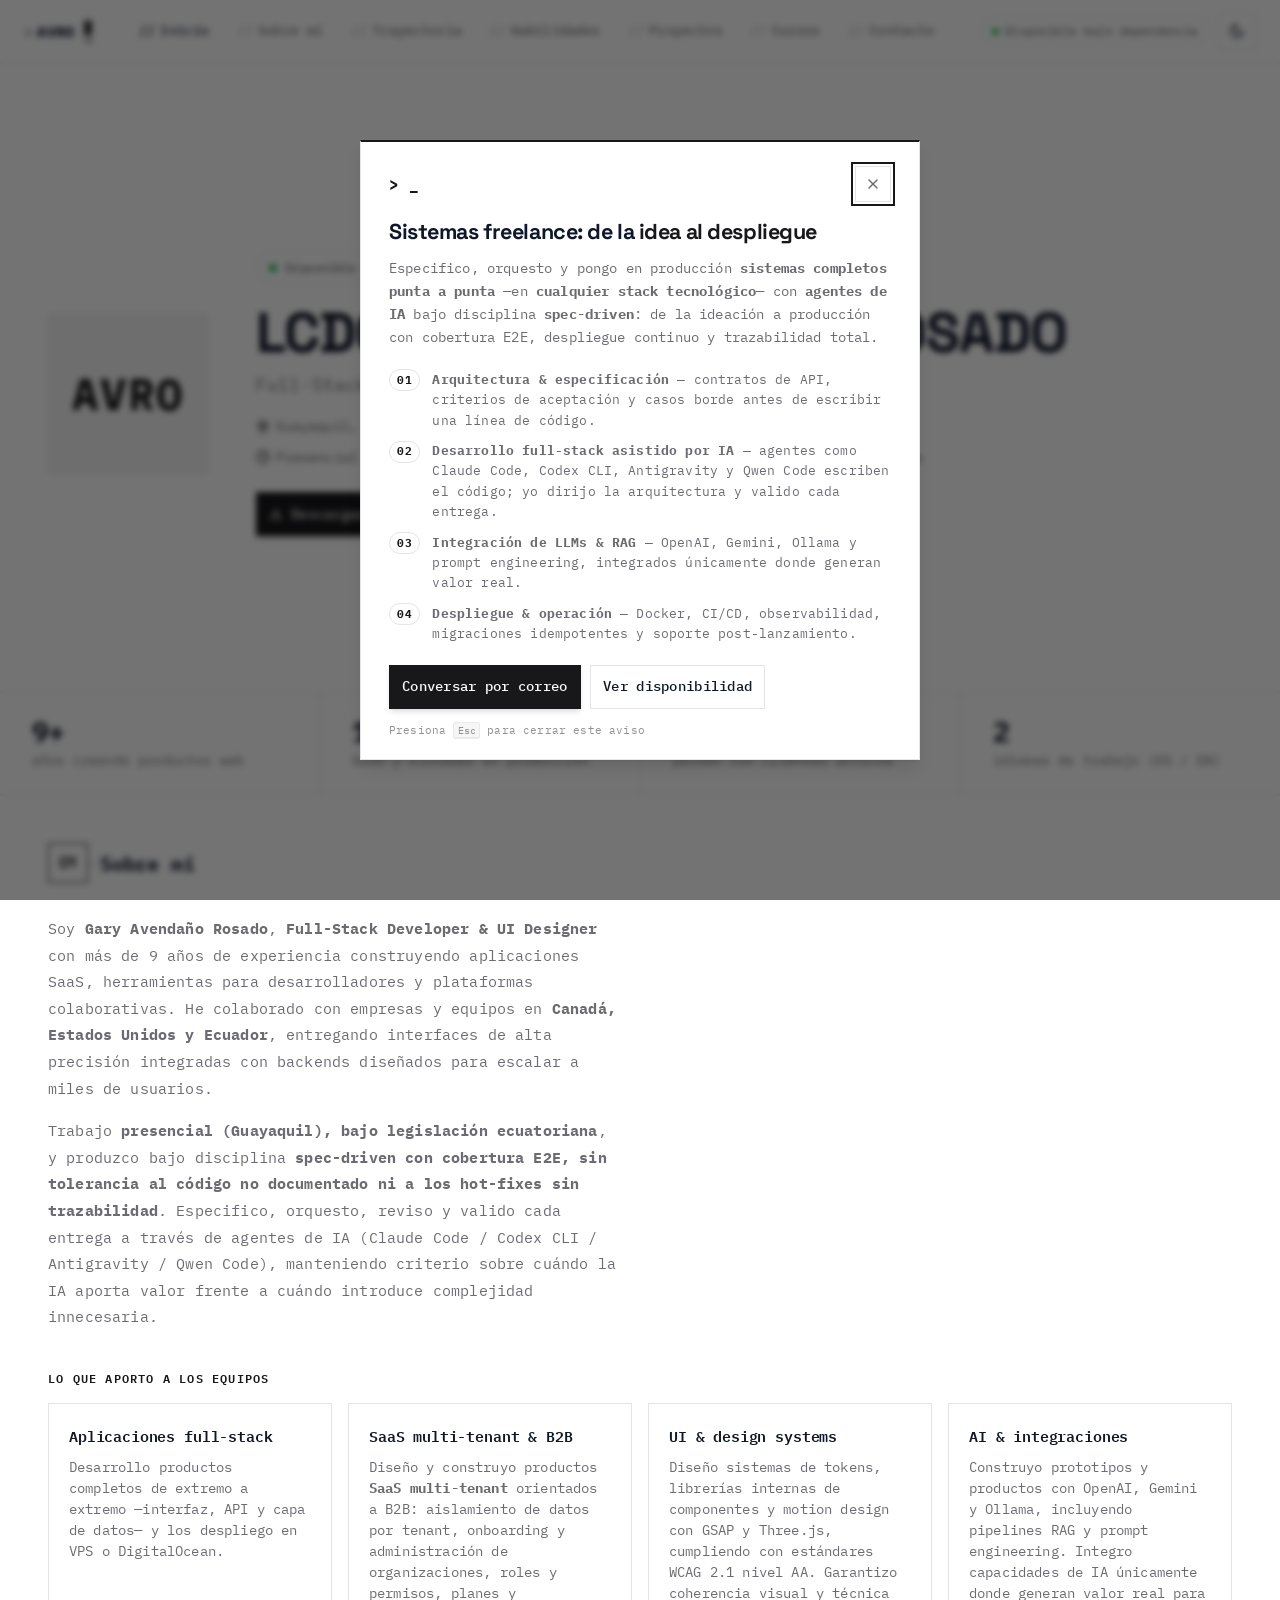
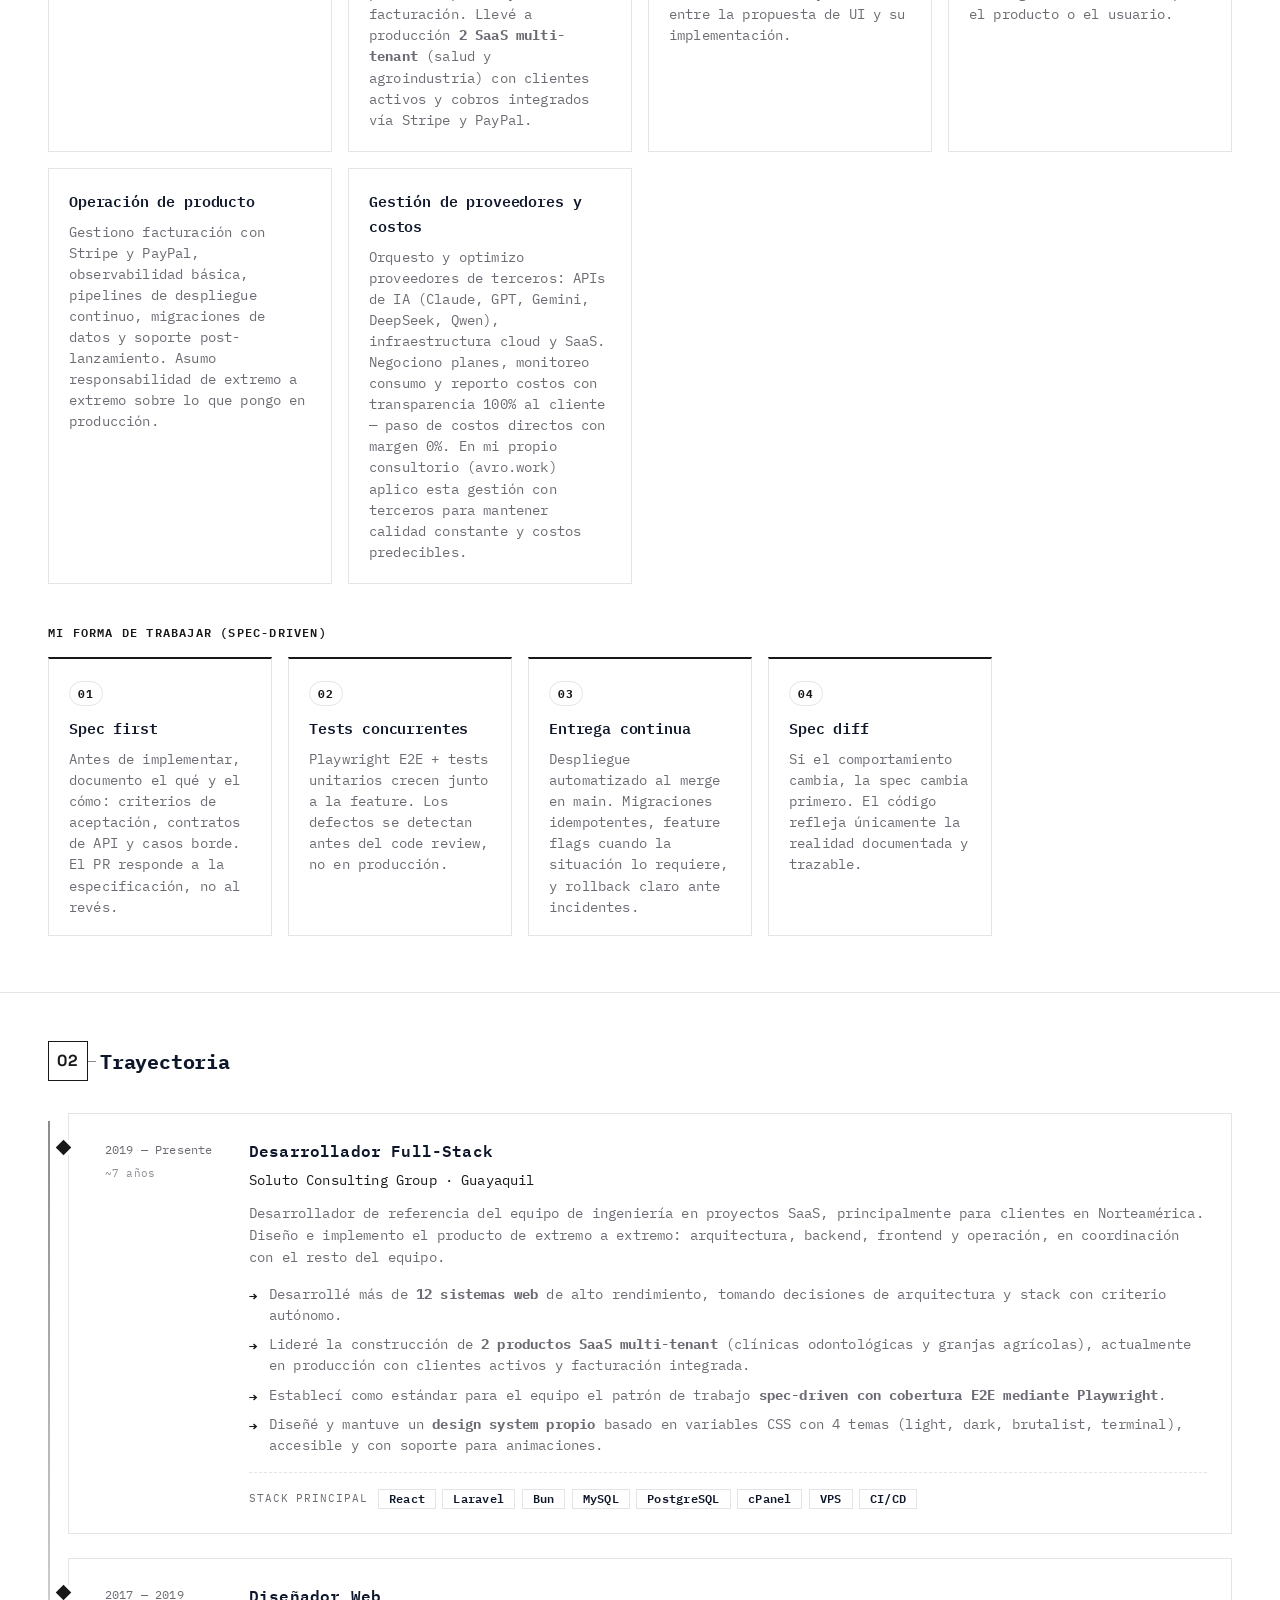
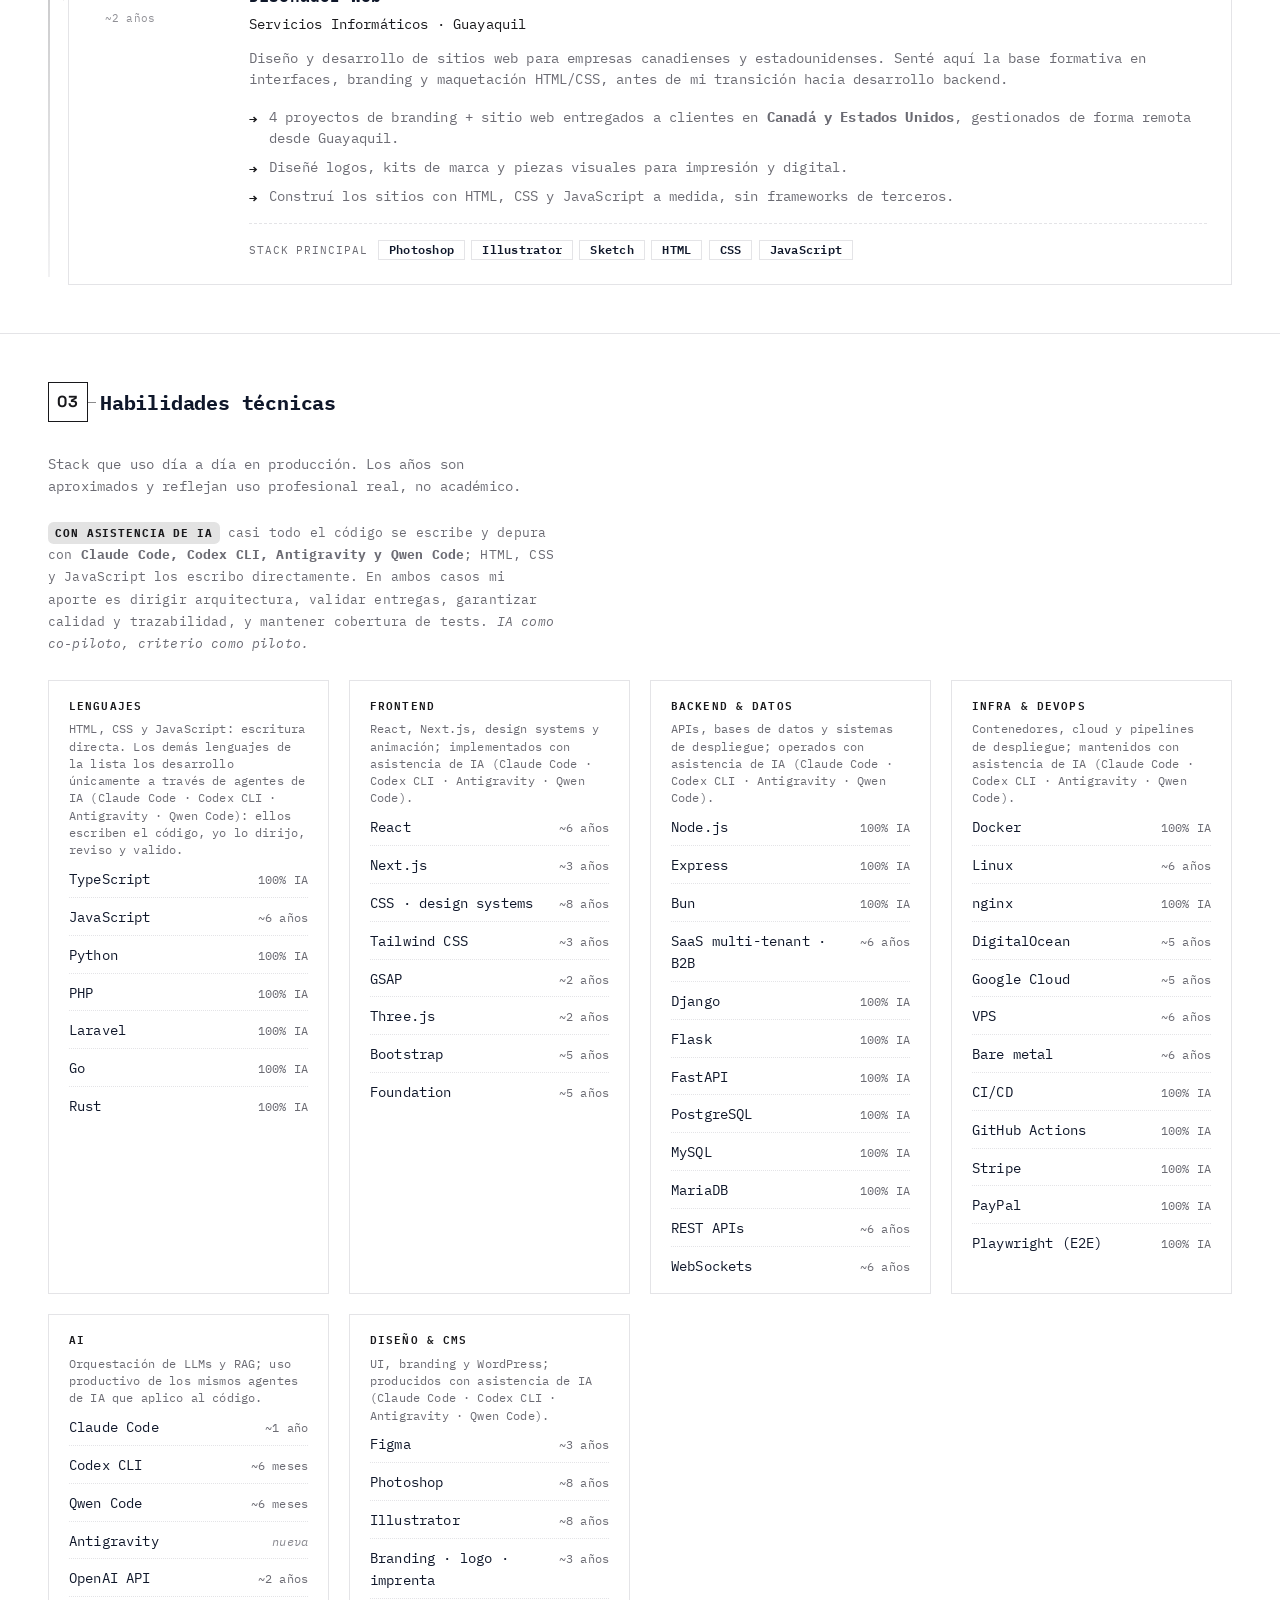
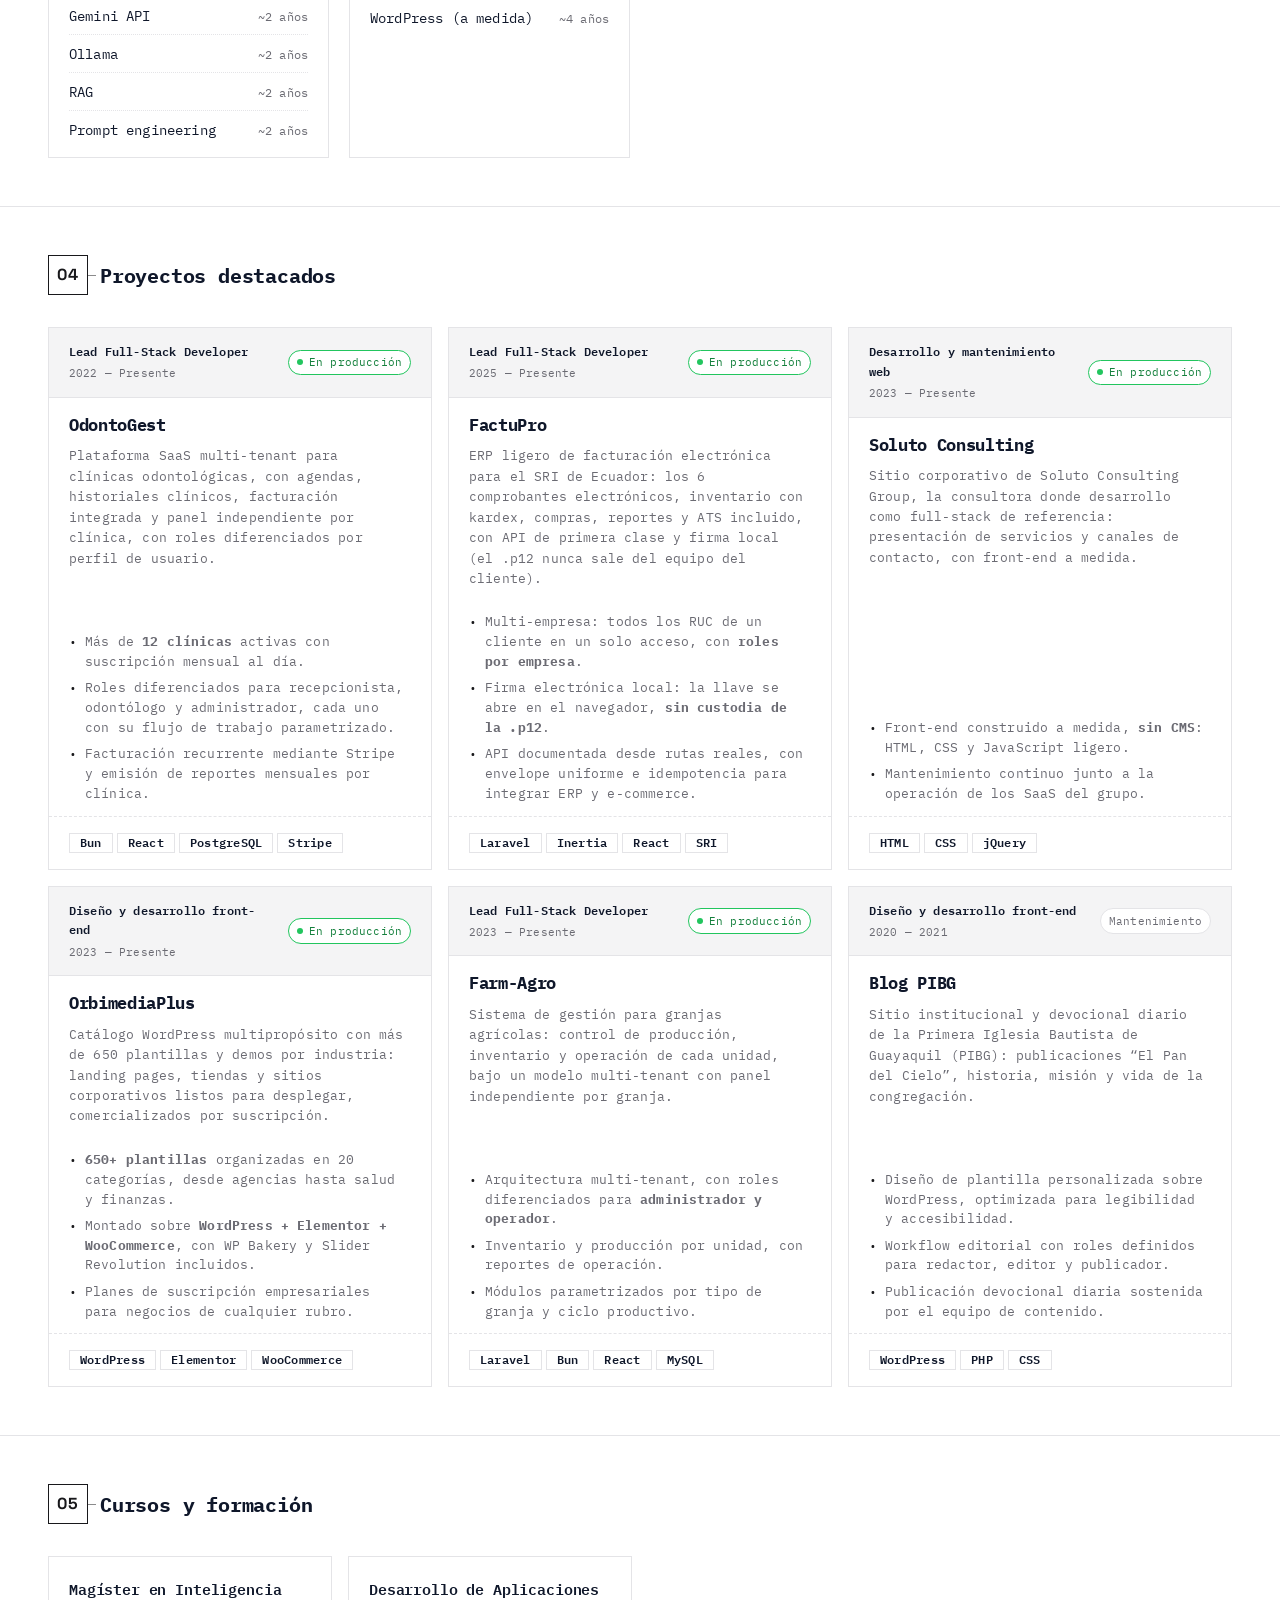
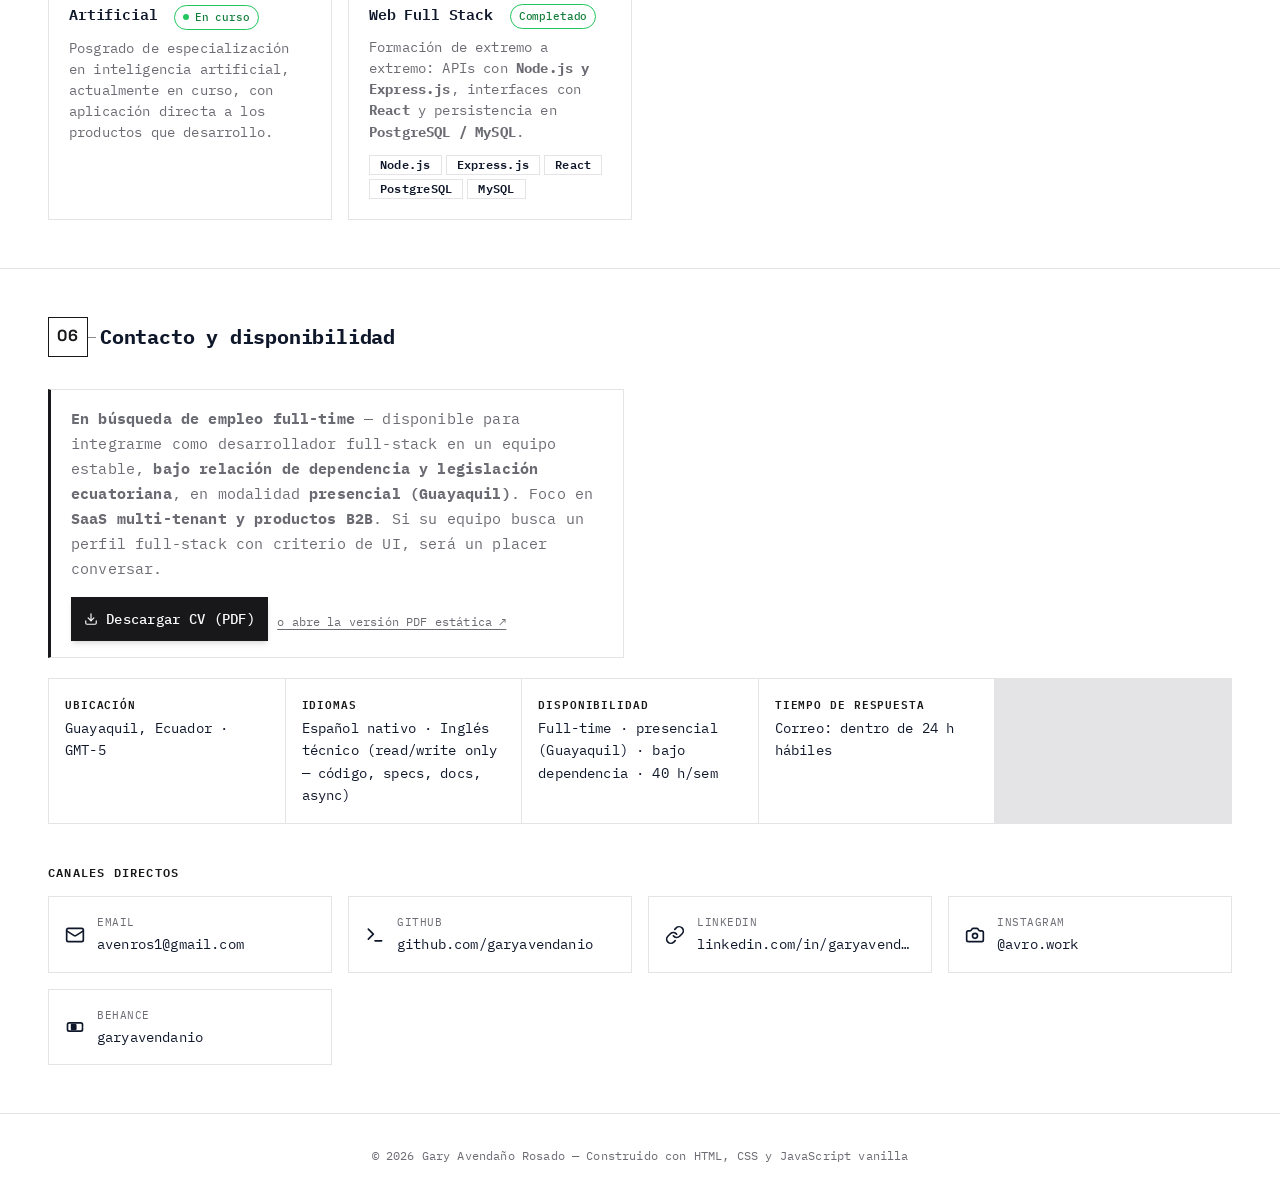
<file: index.html>
<!DOCTYPE html>
<html lang="es">
<head>
    <meta charset="UTF-8">
    <meta name="viewport" content="width=device-width, initial-scale=1.0">
    <meta name="color-scheme" content="light dark">
    <meta name="theme-color" content="#ffffff" media="(prefers-color-scheme: light)">
    <meta name="theme-color" content="#09090b" media="(prefers-color-scheme: dark)">

    <!-- Primary SEO -->
    <meta name="description" content="Gary Avendaño Rosado — Full-Stack Developer &amp; UI Designer en Ecuador. 9+ años creando SaaS (OdontoGest, FactuPro, Farm-Agro). Especialista en SaaS multi-tenant y B2B. Disponible bajo dependencia, legislación ecuatoriana.">
    <meta name="keywords" content="Gary Avendaño Rosado, desarrollador full-stack presencial, full-stack developer Guayaquil, UI designer, diseñador UI, Guayaquil, Ecuador, React, TypeScript, Node.js, Python, Docker, PostgreSQL, SaaS, portafolio, empleo presencial, trabajo bajo dependencia, legislación laboral ecuatoriana, relación de dependencia, desarrollo asistido por IA, AI-assisted development">
    <meta name="author" content="Gary Avendaño Rosado">
    <meta name="robots" content="index, follow">
    <link rel="canonical" href="https://avrowork.github.io">
    <link rel="icon" href="favicon.svg" type="image/svg+xml">

    <title>Gary Avendaño Rosado | Full-Stack Developer &amp; UI Designer</title>

    <!-- Open Graph / Facebook / LinkedIn -->
    <meta property="og:type" content="website">
    <meta property="og:url" content="https://avrowork.github.io">
    <meta property="og:title" content="Gary Avendaño Rosado | Full-Stack Developer &amp; UI Designer">
    <meta property="og:description" content="Gary Avendaño Rosado — Full-Stack Developer &amp; UI Designer en Ecuador. 9+ años creando SaaS (OdontoGest, FactuPro, Farm-Agro). Especialista en SaaS multi-tenant y B2B. Disponible bajo dependencia, legislación ecuatoriana.">
    <meta property="og:image" content="https://avrowork.github.io/og-image.png">
    <meta property="og:image:width" content="1200">
    <meta property="og:image:height" content="630">
    <meta property="og:image:alt" content="Terminal: GARY AVENDAÑO ROSADO — Full-Stack Developer. SaaS multi-tenant · B2B · AI-assisted (Claude Code). Presencial Guayaquil · bajo dependencia · ley ecuatoriana.">
    <meta property="og:site_name" content="Gary Avendaño Rosado">
    <meta property="og:locale" content="es_EC">

    <!-- Twitter Card -->
    <meta name="twitter:card" content="summary_large_image">
    <meta name="twitter:url" content="https://avrowork.github.io">
    <meta name="twitter:title" content="Gary Avendaño Rosado | Full-Stack Developer &amp; UI Designer">
    <meta name="twitter:description" content="Gary Avendaño Rosado — Full-Stack Developer &amp; UI Designer en Ecuador. 9+ años creando SaaS (OdontoGest, FactuPro, Farm-Agro). Especialista en SaaS multi-tenant y B2B. Disponible bajo dependencia, legislación ecuatoriana.">
    <meta name="twitter:image" content="https://avrowork.github.io/og-image.png">
    <meta name="twitter:image:alt" content="Terminal: GARY AVENDAÑO ROSADO — Full-Stack Developer. SaaS multi-tenant · B2B · AI-assisted (Claude Code). Presencial Guayaquil · bajo dependencia · ley ecuatoriana.">

    <!-- JSON-LD Structured Data -->
    <script type="application/ld+json">
    {
      "@context": "https://schema.org",
      "@graph": [
        {
          "@type": "Person",
          "name": "Gary Avendaño Rosado",
          "alternateName": "avroec, avrodev",
          "honorificPrefix": "Lcdo.",
          "givenName": "Gary",
          "familyName": "Avendaño Rosado",
          "url": "https://avrowork.github.io",
          "jobTitle": "Full-Stack Developer & UI Designer",
          "image": "https://avrowork.github.io/og-image.png",
          "email": "avenros1@gmail.com",
          "address": {
            "@type": "PostalAddress",
            "addressLocality": "Guayaquil",
            "addressCountry": "EC"
          },
          "sameAs": [
            "https://github.com/garyavendanio",
            "https://linkedin.com/in/garyavendano",
            "https://www.behance.net/garyavendanio",
            "https://www.instagram.com/avro.work",
            "https://avro.work"
          ],
          "knowsAbout": [
            "Desarrollo Full-Stack",
            "Diseño UI",
            "TypeScript",
            "React",
            "Python",
            "Node.js",
            "PostgreSQL",
            "Laravel",
            "SaaS Architecture",
            "Multi-Tenant Architecture",
            "B2B SaaS",
            "WordPress",
            "CI/CD",
            "Figma",
            "REST APIs",
            "OpenAI API",
            "Google Gemini",
            "LLM Integration",
            "Retrieval-Augmented Generation",
            "Prompt Engineering",
            "Claude Code",
            "Codex CLI",
            "Antigravity",
            "Qwen Code",
            "Spec-Driven Development",
            "AI-Assisted Development",
            "Test-Driven Development"
          ]
        },
        {
          "@type": "WebSite",
          "name": "Gary Avendaño Rosado — Portafolio",
          "url": "https://avrowork.github.io",
          "description": "Portafolio de Gary Avendaño Rosado — Full-Stack Developer & UI Designer en Ecuador. Creador de OdontoGest, FactuPro y Farm-Agro. SaaS multi-tenant y B2B con desarrollo asistido por IA. Disponible bajo dependencia, legislación ecuatoriana.",
          "inLanguage": "es"
        }
      ]
    }
    </script>
    <link rel="preconnect" href="https://fonts.googleapis.com">
    <link rel="preconnect" href="https://fonts.gstatic.com" crossorigin>
    <link href="https://fonts.googleapis.com/css2?family=IBM+Plex+Mono:wght@400;500;600;700&family=Space+Grotesk:wght@500;700&display=swap" rel="stylesheet">
    <link rel="preload" href="cv.css" as="style" onload="this.rel='stylesheet'">
    <noscript><link rel="stylesheet" href="cv.css"></noscript>
    <script src="cv.js" defer></script>
</head>
<body>

<!-- ===== PRINT COVER — solo visible al imprimir / guardar PDF ===== -->
<div class="cv-print-cover" aria-hidden="true">
    <p class="cv-print-cover-prompt">&gt; _</p>
    <p class="cv-print-cover-name">Lcdo. Gary Avendaño Rosado</p>
    <p class="cv-print-cover-role">Full-Stack Developer &amp; UI Designer</p>
    <p class="cv-print-cover-sub">SaaS multi-tenant &amp; B2B · Desarrollo asistido por IA (Claude Code · Codex CLI · Antigravity · Qwen Code)</p>
    <p class="cv-print-cover-sub">Presencial (Guayaquil) · Bajo relación de dependencia · Legislación ecuatoriana</p>
    <ul class="cv-print-cover-contact">
        <li>avenros1@gmail.com</li>
        <li>github.com/garyavendanio</li>
        <li>linkedin.com/in/garyavendano</li>
        <li>avrowork.github.io</li>
    </ul>
</div>
<svg class="svg-defs" width="0" height="0" aria-hidden="true"><symbol id="i-arrow-r" viewBox="0 0 24 24"><line x1="5" y1="12" x2="19" y2="12" fill="none" stroke="currentColor" stroke-width="2" stroke-linecap="round" stroke-linejoin="round"/><polyline points="12 5 19 12 12 19" fill="none" stroke="currentColor" stroke-width="2" stroke-linecap="round" stroke-linejoin="round"/></symbol></svg>

<!-- ===== CYBERPUNK ACCENTS: subtle dot grid (dark/terminal only) ===== -->
<div id="dot-grid" aria-hidden="true"></div>

<!-- ===== TOPBAR NAV ===== -->
<header class="cv-topbar">
    <a href="#hero" class="cv-topbar-brand" aria-label="Gary Avendaño Rosado · Inicio">
        <span class="cv-topbar-prompt" aria-hidden="true">&gt;</span><span class="cv-topbar-name">AVRO</span><span class="cv-topbar-cursor" aria-hidden="true">_</span>
    </a>

    <nav class="cv-topbar-nav" aria-label="Navegación principal">
        <a href="#hero" class="cv-topbar-link"><span class="cv-topbar-slash" aria-hidden="true">//</span> Inicio</a>
        <a href="#about" class="cv-topbar-link"><span class="cv-topbar-slash" aria-hidden="true">//</span> Sobre mí</a>
        <a href="#work" class="cv-topbar-link"><span class="cv-topbar-slash" aria-hidden="true">//</span> Trayectoria</a>
        <a href="#skills" class="cv-topbar-link"><span class="cv-topbar-slash" aria-hidden="true">//</span> Habilidades</a>
        <a href="#projects" class="cv-topbar-link"><span class="cv-topbar-slash" aria-hidden="true">//</span> Proyectos</a>
        <a href="#courses" class="cv-topbar-link"><span class="cv-topbar-slash" aria-hidden="true">//</span> Cursos</a>
        <a href="#contact" class="cv-topbar-link"><span class="cv-topbar-slash" aria-hidden="true">//</span> Contacto</a>
    </nav>

    <div class="cv-topbar-actions">
        <span class="cv-topbar-status" title="Disponible para trabajar bajo dependencia · legislación ecuatoriana">
            <span class="cv-topbar-status-dot" aria-hidden="true"></span>
            Disponible bajo dependencia
        </span>
        <button class="cv-topbar-theme" id="themeToggle" type="button" aria-label="Cambiar tema"><svg xmlns="http://www.w3.org/2000/svg" width="16" height="16" viewBox="0 0 24 24" fill="none" stroke="currentColor" stroke-width="2" stroke-linecap="round" stroke-linejoin="round" aria-hidden="true"><path d="M21 12.79A9 9 0 1 1 11.21 3 7 7 0 0 0 21 12.79z"/></svg></button>
        <button class="cv-topbar-menu" id="cvMenuToggle" type="button" aria-label="Abrir menú" aria-expanded="false" aria-controls="cvDrawer">
            <svg xmlns="http://www.w3.org/2000/svg" width="18" height="18" viewBox="0 0 24 24" fill="none" stroke="currentColor" stroke-width="2" stroke-linecap="round" stroke-linejoin="round" aria-hidden="true"><line x1="4" y1="6" x2="20" y2="6"/><line x1="4" y1="12" x2="20" y2="12"/><line x1="4" y1="18" x2="20" y2="18"/></svg>
        </button>
    </div>

    <div class="cv-topbar-progress" aria-hidden="true"><span id="cv-progress-fill"></span></div>
</header>

<!-- ===== DRAWER (móvil) ===== -->
<div class="cv-drawer" id="cvDrawer" data-open="false" role="dialog" aria-label="Navegación móvil">
    <div class="cv-drawer-head">
        <span class="cv-drawer-prompt" aria-hidden="true">&gt;</span>
        <span class="cv-drawer-brand">AVRO</span>
        <span class="cv-drawer-cursor" aria-hidden="true">_</span>
        <span class="cv-drawer-status" title="Disponible para trabajar bajo dependencia · legislación ecuatoriana">
            <span class="cv-topbar-status-dot" aria-hidden="true"></span>
            Disponible bajo dependencia
        </span>
    </div>
    <nav class="cv-drawer-nav" aria-label="Secciones del CV">
        <a href="#hero" class="cv-drawer-link" data-num="01"><span class="cv-drawer-num">01</span><span class="cv-drawer-text">Inicio</span><span class="cv-drawer-arrow" aria-hidden="true"><svg width="14" height="14" aria-hidden="true"><use href="#i-arrow-r"/></svg></span></a>
        <a href="#about" class="cv-drawer-link" data-num="02"><span class="cv-drawer-num">02</span><span class="cv-drawer-text">Sobre mí</span><span class="cv-drawer-arrow" aria-hidden="true"><svg width="14" height="14" aria-hidden="true"><use href="#i-arrow-r"/></svg></span></a>
        <a href="#work" class="cv-drawer-link" data-num="03"><span class="cv-drawer-num">03</span><span class="cv-drawer-text">Trayectoria</span><span class="cv-drawer-arrow" aria-hidden="true"><svg width="14" height="14" aria-hidden="true"><use href="#i-arrow-r"/></svg></span></a>
        <a href="#skills" class="cv-drawer-link" data-num="04"><span class="cv-drawer-num">04</span><span class="cv-drawer-text">Habilidades</span><span class="cv-drawer-arrow" aria-hidden="true"><svg width="14" height="14" aria-hidden="true"><use href="#i-arrow-r"/></svg></span></a>
        <a href="#projects" class="cv-drawer-link" data-num="05"><span class="cv-drawer-num">05</span><span class="cv-drawer-text">Proyectos</span><span class="cv-drawer-arrow" aria-hidden="true"><svg width="14" height="14" aria-hidden="true"><use href="#i-arrow-r"/></svg></span></a>
        <a href="#courses" class="cv-drawer-link" data-num="06"><span class="cv-drawer-num">06</span><span class="cv-drawer-text">Cursos</span><span class="cv-drawer-arrow" aria-hidden="true"><svg width="14" height="14" aria-hidden="true"><use href="#i-arrow-r"/></svg></span></a>
        <a href="#contact" class="cv-drawer-link" data-num="07"><span class="cv-drawer-num">07</span><span class="cv-drawer-text">Contacto</span><span class="cv-drawer-arrow" aria-hidden="true"><svg width="14" height="14" aria-hidden="true"><use href="#i-arrow-r"/></svg></span></a>
    </nav>
    <div class="cv-drawer-foot">
        <button class="btn btn-primary cv-btn-cv cv-btn-drawer" id="downloadCV3" type="button"><svg xmlns="http://www.w3.org/2000/svg" width="14" height="14" viewBox="0 0 24 24" fill="none" stroke="currentColor" stroke-width="2" stroke-linecap="round" stroke-linejoin="round" aria-hidden="true"><path d="M21 15v4a2 2 0 0 1-2 2H5a2 2 0 0 1-2-2v-4"/><polyline points="7 10 12 15 17 10"/><line x1="12" y1="15" x2="12" y2="3"/></svg><span>Descargar CV (PDF)</span></button>
        <span class="cv-drawer-hint">tap fuera para cerrar · Esc</span>
    </div>
</div>
<!-- Backdrop for drawer focus + click-outside close -->
<div class="cv-drawer-backdrop" id="cvDrawerBackdrop" aria-hidden="true"></div>

<!-- ===== MODAL DE ENTRADA — Servicios freelance ===== -->
<div class="cv-modal-backdrop" id="cvIntroBackdrop" aria-hidden="true"></div>
<div class="cv-modal" id="cvIntroModal" role="dialog" aria-modal="true" aria-labelledby="cvIntroTitle" data-open="false">
    <div class="cv-modal-inner">
        <div class="cv-modal-head">
            <span class="cv-modal-prompt" aria-hidden="true">&gt; _</span>
            <button class="cv-modal-close" id="cvIntroClose" type="button" aria-label="Cerrar anuncio">
                <svg xmlns="http://www.w3.org/2000/svg" width="16" height="16" viewBox="0 0 24 24" fill="none" stroke="currentColor" stroke-width="2" stroke-linecap="round" stroke-linejoin="round" aria-hidden="true"><line x1="18" y1="6" x2="6" y2="18"/><line x1="6" y1="6" x2="18" y2="18"/></svg>
            </button>
        </div>
        <h2 class="cv-modal-title" id="cvIntroTitle">Sistemas freelance: de la <span class="cv-modal-title-accent">idea al despliegue</span></h2>
        <p class="cv-modal-lead">
            Especifico, orquesto y pongo en producción <strong>sistemas completos punta a punta</strong> —en <strong>cualquier stack tecnológico</strong>— con <strong>agentes de IA</strong> bajo disciplina <strong>spec-driven</strong>: de la ideación a producción con cobertura E2E, despliegue continuo y trazabilidad total.
        </p>
        <ul class="cv-modal-points">
            <li>
                <span class="cv-modal-num" aria-hidden="true">01</span>
                <span><strong>Arquitectura &amp; especificación</strong> — contratos de API, criterios de aceptación y casos borde antes de escribir una línea de código.</span>
            </li>
            <li>
                <span class="cv-modal-num" aria-hidden="true">02</span>
                <span><strong>Desarrollo full-stack asistido por IA</strong> — agentes como Claude Code, Codex CLI, Antigravity y Qwen Code escriben el código; yo dirijo la arquitectura y valido cada entrega.</span>
            </li>
            <li>
                <span class="cv-modal-num" aria-hidden="true">03</span>
                <span><strong>Integración de LLMs &amp; RAG</strong> — OpenAI, Gemini, Ollama y prompt engineering, integrados únicamente donde generan valor real.</span>
            </li>
            <li>
                <span class="cv-modal-num" aria-hidden="true">04</span>
                <span><strong>Despliegue &amp; operación</strong> — Docker, CI/CD, observabilidad, migraciones idempotentes y soporte post-lanzamiento.</span>
            </li>
        </ul>
        <div class="cv-modal-actions">
            <a href="mailto:avenros1@gmail.com?subject=Proyecto%20freelance" class="btn btn-primary">Conversar por correo</a>
            <a href="#contact" class="btn btn-outline" data-modal-close>Ver disponibilidad</a>
        </div>
        <p class="cv-modal-hint">Presiona <kbd>Esc</kbd> para cerrar este aviso</p>
    </div>
</div>

<!-- ===== MAIN ===== -->
<main class="cv-main">

    <!-- ===== HERO ===== -->
    <section class="cv-hero" id="hero">
        <div class="cv-hero-left">
            <div class="avatar cv-avatar-hero" aria-hidden="true"><span>AVRO</span></div>
        </div>
        <div class="cv-hero-right">
            <div class="cv-hero-status" title="Disponible para trabajar bajo dependencia · legislación ecuatoriana">
                <span class="cv-hero-status-dot" aria-hidden="true"></span>
                Disponible bajo dependencia
            </div>
            <h1 class="cv-hero-name">Lcdo. Gary Avendaño Rosado</h1>
            <p class="cv-hero-role"><span data-typed-hero="Full-Stack Developer|Multi-Tenant SaaS Architect|B2B SaaS & Multi-Tenant|AI-Assisted Development|UI Designer|TS · React · Python · Node|Bun · React · Laravel|Full-time · Presencial (Guayaquil)">Full-Stack Developer</span></p>
                <ul class="cv-hero-meta">
                    <li>
                        <svg xmlns="http://www.w3.org/2000/svg" width="14" height="14" viewBox="0 0 24 24" fill="none" stroke="currentColor" stroke-width="2" stroke-linecap="round" stroke-linejoin="round" aria-hidden="true"><circle cx="12" cy="10" r="3"/><path d="M12 21.7C17.3 17 20 13 20 10a8 8 0 1 0-16 0c0 3 2.7 7 8 11.7z"/></svg>
                        <span>Guayaquil, Ecuador · <strong>GMT-5</strong></span>
                    </li>
                    <li>
                        <svg xmlns="http://www.w3.org/2000/svg" width="14" height="14" viewBox="0 0 24 24" fill="none" stroke="currentColor" stroke-width="2" stroke-linecap="round" stroke-linejoin="round" aria-hidden="true"><circle cx="12" cy="12" r="10"/><path d="M2 12h20"/><path d="M12 2a15.3 15.3 0 0 1 4 10 15.3 15.3 0 0 1-4 10 15.3 15.3 0 0 1-4-10 15.3 15.3 0 0 1 4-10z"/></svg>
                        <span>Español nativo · <strong>English</strong> técnico (read/write)</span>
                    </li>
                    <li>
                        <svg xmlns="http://www.w3.org/2000/svg" width="14" height="14" viewBox="0 0 24 24" fill="none" stroke="currentColor" stroke-width="2" stroke-linecap="round" stroke-linejoin="round" aria-hidden="true"><circle cx="12" cy="12" r="10"/><polyline points="12 6 12 12 16 14"/></svg>
                        <span>Presencial (Guayaquil) · <strong>bajo relación de dependencia</strong> · <strong>legislación ecuatoriana</strong></span>
                    </li>
                </ul>
            <div class="cv-hero-links">
                <button class="btn btn-primary btn-sm cv-btn-cv" id="downloadCV" type="button"><svg xmlns="http://www.w3.org/2000/svg" width="14" height="14" viewBox="0 0 24 24" fill="none" stroke="currentColor" stroke-width="2" stroke-linecap="round" stroke-linejoin="round" aria-hidden="true"><path d="M21 15v4a2 2 0 0 1-2 2H5a2 2 0 0 1-2-2v-4"/><polyline points="7 10 12 15 17 10"/><line x1="12" y1="15" x2="12" y2="3"/></svg><span>Descargar CV</span></button>
                <a href="mailto:avenros1@gmail.com" class="btn btn-outline btn-sm">Correo</a>
                <a href="https://github.com/garyavendanio" class="btn btn-outline btn-sm" target="_blank" rel="noopener noreferrer">GitHub</a>
                <a href="https://linkedin.com/in/garyavendano" class="btn btn-outline btn-sm" target="_blank" rel="noopener noreferrer">LinkedIn</a>
                <a href="https://www.behance.net/garyavendanio" class="btn btn-outline btn-sm" target="_blank" rel="noopener noreferrer">Behance</a>
                <a href="https://avro.work" class="btn btn-outline btn-sm" target="_blank" rel="noopener noreferrer">avro.work</a>
            </div>
        </div>
    </section>

    <!-- ===== HERO STATS (peek under hero) ===== -->
    <section class="cv-hero-stats" aria-label="Resumen de carrera">
        <div class="cv-stat">
            <span class="cv-stat-num">9+</span>
            <span class="cv-stat-label">años creando productos web</span>
        </div>
        <div class="cv-stat">
            <span class="cv-stat-num">12+</span>
            <span class="cv-stat-label">SaaS y sistemas en producción</span>
        </div>
        <div class="cv-stat">
            <span class="cv-stat-num">5</span>
            <span class="cv-stat-label">países con clientes activos</span>
        </div>
        <div class="cv-stat">
            <span class="cv-stat-num">2</span>
            <span class="cv-stat-label">idiomas de trabajo (ES / EN)</span>
        </div>
    </section>

    <!-- ===== ABOUT ===== -->
    <section class="cv-section" id="about">
        <div class="cv-section-header">
            <span class="cv-section-num">01</span>
            <h2 class="cv-section-title">Sobre mí</h2>
        </div>

        <div class="cv-about-text">
            <p>
                Soy <strong>Gary Avendaño Rosado</strong>, <strong>Full-Stack Developer &amp; UI Designer</strong> con más de 9 años de experiencia construyendo aplicaciones SaaS, herramientas para desarrolladores y plataformas colaborativas. He colaborado con empresas y equipos en <strong>Canadá, Estados Unidos y Ecuador</strong>, entregando interfaces de alta precisión integradas con backends diseñados para escalar a miles de usuarios.
            </p>
            <p>
                Trabajo <strong>presencial (Guayaquil), bajo legislación ecuatoriana</strong>, y produzco bajo disciplina <strong>spec-driven con cobertura E2E, sin tolerancia al código no documentado ni a los hot-fixes sin trazabilidad</strong>. Especifico, orquesto, reviso y valido cada entrega a través de agentes de IA (Claude Code / Codex CLI / Antigravity / Qwen Code), manteniendo criterio sobre cuándo la IA aporta valor frente a cuándo introduce complejidad innecesaria.
            </p>
        </div>

        <h3 class="cv-subhead">Lo que aporto a los equipos</h3>
        <div class="cv-capabilities">
            <article class="cv-capability">
                <h4>Aplicaciones full-stack</h4>
                <p>Desarrollo productos completos de extremo a extremo —interfaz, API y capa de datos— y los despliego en VPS o DigitalOcean.</p>
            </article>
            <article class="cv-capability">
                <h4>SaaS multi-tenant &amp; B2B</h4>
                <p>Diseño y construyo productos <strong>SaaS multi-tenant</strong> orientados a B2B: aislamiento de datos por tenant, onboarding y administración de organizaciones, roles y permisos, planes y facturación. Llevé a producción <strong>2 SaaS multi-tenant</strong> (salud y agroindustria) con clientes activos y cobros integrados vía Stripe y PayPal.</p>
            </article>
            <article class="cv-capability">
                <h4>UI &amp; design systems</h4>
                <p>Diseño sistemas de tokens, librerías internas de componentes y motion design con GSAP y Three.js, cumpliendo con estándares WCAG 2.1 nivel AA. Garantizo coherencia visual y técnica entre la propuesta de UI y su implementación.</p>
            </article>
            <article class="cv-capability">
                <h4>AI &amp; integraciones</h4>
                <p>Construyo prototipos y productos con OpenAI, Gemini y Ollama, incluyendo pipelines RAG y prompt engineering. Integro capacidades de IA únicamente donde generan valor real para el producto o el usuario.</p>
            </article>
            <article class="cv-capability">
                <h4>Operación de producto</h4>
                <p>Gestiono facturación con Stripe y PayPal, observabilidad básica, pipelines de despliegue continuo, migraciones de datos y soporte post-lanzamiento. Asumo responsabilidad de extremo a extremo sobre lo que pongo en producción.</p>
            </article>
            <article class="cv-capability">
                <h4>Gestión de proveedores y costos</h4>
                <p>Orquesto y optimizo proveedores de terceros: APIs de IA (Claude, GPT, Gemini, DeepSeek, Qwen), infraestructura cloud y SaaS. Negociono planes, monitoreo consumo y reporto costos con transparencia 100% al cliente — paso de costos directos con margen 0%. En mi propio consultorio (<a href="https://avro.work" target="_blank" rel="noopener noreferrer">avro.work</a>) aplico esta gestión con terceros para mantener calidad constante y costos predecibles.</p>
            </article>
        </div>

        <h3 class="cv-subhead">Mi forma de trabajar (Spec-Driven)</h3>
        <div class="cv-method-grid">
            <article class="cv-method">
                <span class="cv-method-num">01</span>
                <h4>Spec first</h4>
                <p>Antes de implementar, documento el qué y el cómo: criterios de aceptación, contratos de API y casos borde. El PR responde a la especificación, no al revés.</p>
            </article>
            <article class="cv-method">
                <span class="cv-method-num">02</span>
                <h4>Tests concurrentes</h4>
                <p>Playwright E2E + tests unitarios crecen junto a la feature. Los defectos se detectan antes del code review, no en producción.</p>
            </article>
            <article class="cv-method">
                <span class="cv-method-num">03</span>
                <h4>Entrega continua</h4>
                <p>Despliegue automatizado al merge en main. Migraciones idempotentes, feature flags cuando la situación lo requiere, y rollback claro ante incidentes.</p>
            </article>
            <article class="cv-method">
                <span class="cv-method-num">04</span>
                <h4>Spec diff</h4>
                <p>Si el comportamiento cambia, la spec cambia primero. El código refleja únicamente la realidad documentada y trazable.</p>
            </article>
        </div>
    </section>

    <!-- ===== TRAYECTORIA ===== -->
    <section class="cv-section" id="work">
        <div class="cv-section-header">
            <span class="cv-section-num">02</span>
            <h2 class="cv-section-title">Trayectoria</h2>
        </div>

        <div class="cv-timeline">
            <article class="cv-timeline-item">
                <div class="cv-timeline-date">
                    <span class="cv-timeline-range">2019 — Presente</span>
                    <span class="cv-timeline-len">~7 años</span>
                </div>
                <div class="cv-timeline-body">
                    <div class="cv-timeline-role">Desarrollador Full-Stack</div>
                    <div class="cv-timeline-company">Soluto Consulting Group · Guayaquil</div>
                    <p class="cv-timeline-desc">
                        Desarrollador de referencia del equipo de ingeniería en proyectos SaaS, principalmente para clientes en Norteamérica. Diseño e implemento el producto de extremo a extremo: arquitectura, backend, frontend y operación, en coordinación con el resto del equipo.
                    </p>
                    <ul class="cv-achievements">
                        <li>Desarrollé más de <strong>12 sistemas web</strong> de alto rendimiento, tomando decisiones de arquitectura y stack con criterio autónomo.</li>
                        <li>Lideré la construcción de <strong>2 productos SaaS multi-tenant</strong> (clínicas odontológicas y granjas agrícolas), actualmente en producción con clientes activos y facturación integrada.</li>
                        <li>Establecí como estándar para el equipo el patrón de trabajo <strong>spec-driven con cobertura E2E mediante Playwright</strong>.</li>
                        <li>Diseñé y mantuve un <strong>design system propio</strong> basado en variables CSS con 4 temas (light, dark, brutalist, terminal), accesible y con soporte para animaciones.</li>
                    </ul>
                    <div class="cv-timeline-stack">
                        <span class="cv-stack-label">Stack principal</span>
                        <span class="badge badge-outline">React</span>
                        <span class="badge badge-outline">Laravel</span>
                        <span class="badge badge-outline">Bun</span>
                        <span class="badge badge-outline">MySQL</span>
                        <span class="badge badge-outline">PostgreSQL</span>
                        <span class="badge badge-outline">cPanel</span>
                        <span class="badge badge-outline">VPS</span>
                        <span class="badge badge-outline">CI/CD</span>
                    </div>
                </div>
            </article>

            <article class="cv-timeline-item">
                <div class="cv-timeline-date">
                    <span class="cv-timeline-range">2017 — 2019</span>
                    <span class="cv-timeline-len">~2 años</span>
                </div>
                <div class="cv-timeline-body">
                    <div class="cv-timeline-role">Diseñador Web</div>
                    <div class="cv-timeline-company">Servicios Informáticos · Guayaquil</div>
                    <p class="cv-timeline-desc">
                        Diseño y desarrollo de sitios web para empresas canadienses y estadounidenses. Senté aquí la base formativa en interfaces, branding y maquetación HTML/CSS, antes de mi transición hacia desarrollo backend.
                    </p>
                    <ul class="cv-achievements">
                        <li>4 proyectos de branding + sitio web entregados a clientes en <strong>Canadá y Estados Unidos</strong>, gestionados de forma remota desde Guayaquil.</li>
                        <li>Diseñé logos, kits de marca y piezas visuales para impresión y digital.</li>
                        <li>Construí los sitios con HTML, CSS y JavaScript a medida, sin frameworks de terceros.</li>
                    </ul>
                    <div class="cv-timeline-stack">
                        <span class="cv-stack-label">Stack principal</span>
                        <span class="badge badge-outline">Photoshop</span>
                        <span class="badge badge-outline">Illustrator</span>
                        <span class="badge badge-outline">Sketch</span>
                        <span class="badge badge-outline">HTML</span>
                        <span class="badge badge-outline">CSS</span>
                        <span class="badge badge-outline">JavaScript</span>
                    </div>
                </div>
            </article>
        </div>
    </section>

    <!-- ===== HABILIDADES ===== -->
    <section class="cv-section" id="skills">
        <div class="cv-section-header">
            <span class="cv-section-num">03</span>
            <h2 class="cv-section-title">Habilidades técnicas</h2>
        </div>

        <p class="cv-skills-intro">
            Stack que uso día a día en producción. Los años son aproximados y reflejan uso profesional real, no académico.
        </p>

        <p class="cv-skills-ia">
            <span class="cv-skill-ia-label">Con asistencia de IA</span> casi todo el código se escribe y depura con <strong>Claude Code, Codex CLI, Antigravity y Qwen Code</strong>; HTML, CSS y JavaScript los escribo directamente. En ambos casos mi aporte es dirigir arquitectura, validar entregas, garantizar calidad y trazabilidad, y mantener cobertura de tests. <em>IA como co-piloto, criterio como piloto.</em>
        </p>

        <div class="cv-skills-grid">
            <div class="cv-skills-cat">
                <h3>Lenguajes</h3>
                <p class="cv-skill-cat-note">HTML, CSS y JavaScript: escritura directa. Los demás lenguajes de la lista los desarrollo únicamente a través de agentes de IA (Claude Code · Codex CLI · Antigravity · Qwen Code): ellos escriben el código, yo lo dirijo, reviso y valido.</p>
                <ul class="cv-skills-list">
                    <li><span class="cv-skill-name">TypeScript</span><span class="cv-skill-years">100% IA</span></li>
                    <li><span class="cv-skill-name">JavaScript</span><span class="cv-skill-years">~6 años</span></li>
                    <li><span class="cv-skill-name">Python</span><span class="cv-skill-years">100% IA</span></li>
                    <li><span class="cv-skill-name">PHP</span><span class="cv-skill-years">100% IA</span></li>
                    <li><span class="cv-skill-name">Laravel</span><span class="cv-skill-years">100% IA</span></li>
                    <li><span class="cv-skill-name">Go</span><span class="cv-skill-years">100% IA</span></li>
                    <li><span class="cv-skill-name">Rust</span><span class="cv-skill-years">100% IA</span></li>
                </ul>
            </div>

            <div class="cv-skills-cat">
                <h3>Frontend</h3>
                <p class="cv-skill-cat-note">React, Next.js, design systems y animación; implementados con asistencia de IA (Claude Code · Codex CLI · Antigravity · Qwen Code).</p>
                <ul class="cv-skills-list">
                    <li><span class="cv-skill-name">React</span><span class="cv-skill-years">~6 años</span></li>
                    <li><span class="cv-skill-name">Next.js</span><span class="cv-skill-years">~3 años</span></li>
                    <li><span class="cv-skill-name">CSS · design systems</span><span class="cv-skill-years">~8 años</span></li>
                    <li><span class="cv-skill-name">Tailwind CSS</span><span class="cv-skill-years">~3 años</span></li>
                    <li><span class="cv-skill-name">GSAP</span><span class="cv-skill-years">~2 años</span></li>
                    <li><span class="cv-skill-name">Three.js</span><span class="cv-skill-years">~2 años</span></li>
                    <li><span class="cv-skill-name">Bootstrap</span><span class="cv-skill-years">~5 años</span></li>
                    <li><span class="cv-skill-name">Foundation</span><span class="cv-skill-years">~5 años</span></li>
                </ul>
            </div>

            <div class="cv-skills-cat">
                <h3>Backend &amp; datos</h3>
                <p class="cv-skill-cat-note">APIs, bases de datos y sistemas de despliegue; operados con asistencia de IA (Claude Code · Codex CLI · Antigravity · Qwen Code).</p>
                <ul class="cv-skills-list">
                    <li><span class="cv-skill-name">Node.js</span><span class="cv-skill-years">100% IA</span></li>
                    <li><span class="cv-skill-name">Express</span><span class="cv-skill-years">100% IA</span></li>
                    <li><span class="cv-skill-name">Bun</span><span class="cv-skill-years">100% IA</span></li>
                    <li><span class="cv-skill-name">SaaS multi-tenant · B2B</span><span class="cv-skill-years">~6 años</span></li>
                    <li><span class="cv-skill-name">Django</span><span class="cv-skill-years">100% IA</span></li>
                    <li><span class="cv-skill-name">Flask</span><span class="cv-skill-years">100% IA</span></li>
                    <li><span class="cv-skill-name">FastAPI</span><span class="cv-skill-years">100% IA</span></li>
                    <li><span class="cv-skill-name">PostgreSQL</span><span class="cv-skill-years">100% IA</span></li>
                    <li><span class="cv-skill-name">MySQL</span><span class="cv-skill-years">100% IA</span></li>
                    <li><span class="cv-skill-name">MariaDB</span><span class="cv-skill-years">100% IA</span></li>
                    <li><span class="cv-skill-name">REST APIs</span><span class="cv-skill-years">~6 años</span></li>
                    <li><span class="cv-skill-name">WebSockets</span><span class="cv-skill-years">~6 años</span></li>
                </ul>
            </div>

            <div class="cv-skills-cat">
                <h3>Infra &amp; DevOps</h3>
                <p class="cv-skill-cat-note">Contenedores, cloud y pipelines de despliegue; mantenidos con asistencia de IA (Claude Code · Codex CLI · Antigravity · Qwen Code).</p>
                <ul class="cv-skills-list">
                    <li><span class="cv-skill-name">Docker</span><span class="cv-skill-years">100% IA</span></li>
                    <li><span class="cv-skill-name">Linux</span><span class="cv-skill-years">~6 años</span></li>
                    <li><span class="cv-skill-name">nginx</span><span class="cv-skill-years">100% IA</span></li>
                    <li><span class="cv-skill-name">DigitalOcean</span><span class="cv-skill-years">~5 años</span></li>
                    <li><span class="cv-skill-name">Google Cloud</span><span class="cv-skill-years">~5 años</span></li>
                    <li><span class="cv-skill-name">VPS</span><span class="cv-skill-years">~6 años</span></li>
                    <li><span class="cv-skill-name">Bare metal</span><span class="cv-skill-years">~6 años</span></li>
                    <li><span class="cv-skill-name">CI/CD</span><span class="cv-skill-years">100% IA</span></li>
                    <li><span class="cv-skill-name">GitHub Actions</span><span class="cv-skill-years">100% IA</span></li>
                    <li><span class="cv-skill-name">Stripe</span><span class="cv-skill-years">100% IA</span></li>
                    <li><span class="cv-skill-name">PayPal</span><span class="cv-skill-years">100% IA</span></li>
                    <li><span class="cv-skill-name">Playwright (E2E)</span><span class="cv-skill-years">100% IA</span></li>
                </ul>
            </div>

            <div class="cv-skills-cat">
                <h3>AI</h3>
                <p class="cv-skill-cat-note">Orquestación de LLMs y RAG; uso productivo de los mismos agentes de IA que aplico al código.</p>
                <ul class="cv-skills-list">
                    <li><span class="cv-skill-name">Claude Code</span><span class="cv-skill-years">~1 año</span></li>
                    <li><span class="cv-skill-name">Codex CLI</span><span class="cv-skill-years">~6 meses</span></li>
                    <li><span class="cv-skill-name">Qwen Code</span><span class="cv-skill-years">~6 meses</span></li>
                    <li><span class="cv-skill-name">Antigravity</span><span class="cv-skill-years cv-skill-years-novice">nueva</span></li>
                    <li><span class="cv-skill-name">OpenAI API</span><span class="cv-skill-years">~2 años</span></li>
                    <li><span class="cv-skill-name">Gemini API</span><span class="cv-skill-years">~2 años</span></li>
                    <li><span class="cv-skill-name">Ollama</span><span class="cv-skill-years">~2 años</span></li>
                    <li><span class="cv-skill-name">RAG</span><span class="cv-skill-years">~2 años</span></li>
                    <li><span class="cv-skill-name">Prompt engineering</span><span class="cv-skill-years">~2 años</span></li>
                </ul>
            </div>

            <div class="cv-skills-cat">
                <h3>Diseño &amp; CMS</h3>
                <p class="cv-skill-cat-note">UI, branding y WordPress; producidos con asistencia de IA (Claude Code · Codex CLI · Antigravity · Qwen Code).</p>
                <ul class="cv-skills-list">
                    <li><span class="cv-skill-name">Figma</span><span class="cv-skill-years">~3 años</span></li>
                    <li><span class="cv-skill-name">Photoshop</span><span class="cv-skill-years">~8 años</span></li>
                    <li><span class="cv-skill-name">Illustrator</span><span class="cv-skill-years">~8 años</span></li>
                    <li><span class="cv-skill-name">Branding · logo · imprenta</span><span class="cv-skill-years">~3 años</span></li>
                    <li><span class="cv-skill-name">WordPress (a medida)</span><span class="cv-skill-years">~4 años</span></li>
                </ul>
            </div>
        </div>
    </section>

    <!-- ===== PROYECTOS ===== -->
    <section class="cv-section" id="projects">
        <div class="cv-section-header">
            <span class="cv-section-num">04</span>
            <h2 class="cv-section-title">Proyectos destacados</h2>
        </div>

        <div class="cv-projects-grid">

            <a class="cv-project-card" href="https://odonto.inicio.top" target="_blank" rel="noopener noreferrer">
                <div class="cv-project-head">
                    <div class="cv-project-meta">
                        <span class="cv-project-role">Lead Full-Stack Developer</span>
                        <span class="cv-project-year">2022 — Presente</span>
                    </div>
                    <span class="cv-project-status cv-project-status-live">En producción</span>
                </div>
                <h3 class="cv-project-name">OdontoGest</h3>
                <p class="cv-project-desc">Plataforma SaaS multi-tenant para clínicas odontológicas, con agendas, historiales clínicos, facturación integrada y panel independiente por clínica, con roles diferenciados por perfil de usuario.</p>
                <ul class="cv-project-bullets">
                    <li>Más de <strong>12 clínicas</strong> activas con suscripción mensual al día.</li>
                    <li>Roles diferenciados para recepcionista, odontólogo y administrador, cada uno con su flujo de trabajo parametrizado.</li>
                    <li>Facturación recurrente mediante Stripe y emisión de reportes mensuales por clínica.</li>
                </ul>
                <div class="cv-project-footer">
                    <div class="cv-project-stack">
                        <span class="badge badge-outline">Bun</span>
                        <span class="badge badge-outline">React</span>
                        <span class="badge badge-outline">PostgreSQL</span>
                        <span class="badge badge-outline">Stripe</span>
                    </div>
                </div>
            </a>

            <a class="cv-project-card" href="https://factuprox.app" target="_blank" rel="noopener noreferrer">
                <div class="cv-project-head">
                    <div class="cv-project-meta">
                        <span class="cv-project-role">Lead Full-Stack Developer</span>
                        <span class="cv-project-year">2025 — Presente</span>
                    </div>
                    <span class="cv-project-status cv-project-status-live">En producción</span>
                </div>
                <h3 class="cv-project-name">FactuPro</h3>
                <p class="cv-project-desc">ERP ligero de facturación electrónica para el SRI de Ecuador: los 6 comprobantes electrónicos, inventario con kardex, compras, reportes y ATS incluido, con API de primera clase y firma local (el .p12 nunca sale del equipo del cliente).</p>
                <ul class="cv-project-bullets">
                    <li>Multi-empresa: todos los RUC de un cliente en un solo acceso, con <strong>roles por empresa</strong>.</li>
                    <li>Firma electrónica local: la llave se abre en el navegador, <strong>sin custodia de la .p12</strong>.</li>
                    <li>API documentada desde rutas reales, con envelope uniforme e idempotencia para integrar ERP y e-commerce.</li>
                </ul>
                <div class="cv-project-footer">
                    <div class="cv-project-stack">
                        <span class="badge badge-outline">Laravel</span>
                        <span class="badge badge-outline">Inertia</span>
                        <span class="badge badge-outline">React</span>
                        <span class="badge badge-outline">SRI</span>
                    </div>
                </div>
            </a>

            <a class="cv-project-card" href="https://solutocg.com" target="_blank" rel="noopener noreferrer">
                <div class="cv-project-head">
                    <div class="cv-project-meta">
                        <span class="cv-project-role">Desarrollo y mantenimiento web</span>
                        <span class="cv-project-year">2023 — Presente</span>
                    </div>
                    <span class="cv-project-status cv-project-status-live">En producción</span>
                </div>
                <h3 class="cv-project-name">Soluto Consulting</h3>
                <p class="cv-project-desc">Sitio corporativo de Soluto Consulting Group, la consultora donde desarrollo como full-stack de referencia: presentación de servicios y canales de contacto, con front-end a medida.</p>
                <ul class="cv-project-bullets">
                    <li>Front-end construido a medida, <strong>sin CMS</strong>: HTML, CSS y JavaScript ligero.</li>
                    <li>Mantenimiento continuo junto a la operación de los SaaS del grupo.</li>
                </ul>
                <div class="cv-project-footer">
                    <div class="cv-project-stack">
                        <span class="badge badge-outline">HTML</span>
                        <span class="badge badge-outline">CSS</span>
                        <span class="badge badge-outline">jQuery</span>
                    </div>
                </div>
            </a>

            <a class="cv-project-card" href="https://orbimedia.plus" target="_blank" rel="noopener noreferrer">
                <div class="cv-project-head">
                    <div class="cv-project-meta">
                        <span class="cv-project-role">Diseño y desarrollo front-end</span>
                        <span class="cv-project-year">2023 — Presente</span>
                    </div>
                    <span class="cv-project-status cv-project-status-live">En producción</span>
                </div>
                <h3 class="cv-project-name">OrbimediaPlus</h3>
                <p class="cv-project-desc">Catálogo WordPress multipropósito con más de 650 plantillas y demos por industria: landing pages, tiendas y sitios corporativos listos para desplegar, comercializados por suscripción.</p>
                <ul class="cv-project-bullets">
                    <li><strong>650+ plantillas</strong> organizadas en 20 categorías, desde agencias hasta salud y finanzas.</li>
                    <li>Montado sobre <strong>WordPress + Elementor + WooCommerce</strong>, con WP Bakery y Slider Revolution incluidos.</li>
                    <li>Planes de suscripción empresariales para negocios de cualquier rubro.</li>
                </ul>
                <div class="cv-project-footer">
                    <div class="cv-project-stack">
                        <span class="badge badge-outline">WordPress</span>
                        <span class="badge badge-outline">Elementor</span>
                        <span class="badge badge-outline">WooCommerce</span>
                    </div>
                </div>
            </a>

            <a class="cv-project-card" href="https://farm.inicio.top" target="_blank" rel="noopener noreferrer">
                <div class="cv-project-head">
                    <div class="cv-project-meta">
                        <span class="cv-project-role">Lead Full-Stack Developer</span>
                        <span class="cv-project-year">2023 — Presente</span>
                    </div>
                    <span class="cv-project-status cv-project-status-live">En producción</span>
                </div>
                <h3 class="cv-project-name">Farm-Agro</h3>
                <p class="cv-project-desc">Sistema de gestión para granjas agrícolas: control de producción, inventario y operación de cada unidad, bajo un modelo multi-tenant con panel independiente por granja.</p>
                <ul class="cv-project-bullets">
                    <li>Arquitectura multi-tenant, con roles diferenciados para <strong>administrador y operador</strong>.</li>
                    <li>Inventario y producción por unidad, con reportes de operación.</li>
                    <li>Módulos parametrizados por tipo de granja y ciclo productivo.</li>
                </ul>
                <div class="cv-project-footer">
                    <div class="cv-project-stack">
                        <span class="badge badge-outline">Laravel</span>
                        <span class="badge badge-outline">Bun</span>
                        <span class="badge badge-outline">React</span>
                        <span class="badge badge-outline">MySQL</span>
                    </div>
                </div>
            </a>

            <a class="cv-project-card" href="https://pibguayaquil.com" target="_blank" rel="noopener noreferrer">
                <div class="cv-project-head">
                    <div class="cv-project-meta">
                        <span class="cv-project-role">Diseño y desarrollo front-end</span>
                        <span class="cv-project-year">2020 — 2021</span>
                    </div>
                    <span class="cv-project-status">Mantenimiento</span>
                </div>
                <h3 class="cv-project-name">Blog PIBG</h3>
                <p class="cv-project-desc">Sitio institucional y devocional diario de la Primera Iglesia Bautista de Guayaquil (PIBG): publicaciones “El Pan del Cielo”, historia, misión y vida de la congregación.</p>
                <ul class="cv-project-bullets">
                    <li>Diseño de plantilla personalizada sobre WordPress, optimizada para legibilidad y accesibilidad.</li>
                    <li>Workflow editorial con roles definidos para redactor, editor y publicador.</li>
                    <li>Publicación devocional diaria sostenida por el equipo de contenido.</li>
                </ul>
                <div class="cv-project-footer">
                    <div class="cv-project-stack">
                        <span class="badge badge-outline">WordPress</span>
                        <span class="badge badge-outline">PHP</span>
                        <span class="badge badge-outline">CSS</span>
                    </div>
                </div>
            </a>

        </div>
    </section>

    <!-- ===== CURSOS Y FORMACIÓN ===== -->
    <section class="cv-section" id="courses">
        <div class="cv-section-header">
            <span class="cv-section-num">05</span>
            <h2 class="cv-section-title">Cursos y formación</h2>
        </div>

        <div class="cv-capabilities">
            <article class="cv-capability">
                <h4>Magíster en Inteligencia Artificial <span class="cv-project-status cv-project-status-live">En curso</span></h4>
                <p>Posgrado de especialización en inteligencia artificial, actualmente en curso, con aplicación directa a los productos que desarrollo.</p>
            </article>
            <article class="cv-capability">
                <h4>Desarrollo de Aplicaciones Web Full Stack <span class="cv-project-status cv-status-done">Completado</span></h4>
                <p>Formación de extremo a extremo: APIs con <strong>Node.js y Express.js</strong>, interfaces con <strong>React</strong> y persistencia en <strong>PostgreSQL / MySQL</strong>.</p>
                <div class="cv-project-stack">
                    <span class="badge badge-outline">Node.js</span>
                    <span class="badge badge-outline">Express.js</span>
                    <span class="badge badge-outline">React</span>
                    <span class="badge badge-outline">PostgreSQL</span>
                    <span class="badge badge-outline">MySQL</span>
                </div>
            </article>
        </div>
    </section>

    <!-- ===== CONTACTO ===== -->
    <section class="cv-section" id="contact">
        <div class="cv-section-header">
            <span class="cv-section-num">06</span>
            <h2 class="cv-section-title">Contacto y disponibilidad</h2>
        </div>

        <div class="cv-contact-intro">
            <p>
                <strong>En búsqueda de empleo full-time</strong> — disponible para integrarme como desarrollador full-stack en un equipo estable, <strong>bajo relación de dependencia y legislación ecuatoriana</strong>, en modalidad <strong>presencial (Guayaquil)</strong>. Foco en <strong>SaaS multi-tenant y productos B2B</strong>. Si su equipo busca un perfil full-stack con criterio de UI, será un placer conversar.
            </p>
            <button class="btn btn-primary btn-sm cv-btn-cv-inline" id="downloadCV2" type="button"><svg xmlns="http://www.w3.org/2000/svg" width="14" height="14" viewBox="0 0 24 24" fill="none" stroke="currentColor" stroke-width="2" stroke-linecap="round" stroke-linejoin="round" aria-hidden="true"><path d="M21 15v4a2 2 0 0 1-2 2H5a2 2 0 0 1-2-2v-4"/><polyline points="7 10 12 15 17 10"/><line x1="12" y1="15" x2="12" y2="3"/></svg><span>Descargar CV (PDF)</span></button>
            <a class="cv-pdf-static" href="cv.pdf" target="_blank" rel="noopener noreferrer">o abre la versión PDF estática ↗</a>
        </div>

        <div class="cv-contact-info">
            <div class="cv-contact-info-item">
                <span class="cv-contact-info-label">Ubicación</span>
                <span class="cv-contact-info-value">Guayaquil, Ecuador · GMT-5</span>
            </div>
            <div class="cv-contact-info-item">
                <span class="cv-contact-info-label">Idiomas</span>
                <span class="cv-contact-info-value">Español nativo · Inglés técnico (read/write only — código, specs, docs, async)</span>
            </div>
            <div class="cv-contact-info-item">
                <span class="cv-contact-info-label">Disponibilidad</span>
                <span class="cv-contact-info-value">Full-time · presencial (Guayaquil) · bajo dependencia · 40 h/sem</span>
            </div>
            <div class="cv-contact-info-item">
                <span class="cv-contact-info-label">Tiempo de respuesta</span>
                <span class="cv-contact-info-value">Correo: dentro de 24 h hábiles</span>
            </div>
        </div>

        <h3 class="cv-subhead">Canales directos</h3>
        <div class="cv-contact-grid">
            <a href="mailto:avenros1@gmail.com" class="cv-contact-item" aria-label="Enviar correo a avenros1@gmail.com">
                <span class="cv-contact-icon"><svg xmlns="http://www.w3.org/2000/svg" width="24" height="24" viewBox="0 0 24 24" fill="none" stroke="currentColor" stroke-width="2" stroke-linecap="round" stroke-linejoin="round"><path d="m22 7-8.991 5.727a2 2 0 0 1-2.009 0L2 7"/><rect x="2" y="4" width="20" height="16" rx="2"/></svg></span>
                <span class="cv-contact-text">
                    <span class="cv-contact-label">Email</span>
                    <span class="cv-contact-value">avenros1@gmail.com</span>
                </span>
            </a>
            <a href="https://github.com/garyavendanio" class="cv-contact-item" target="_blank" rel="noopener noreferrer" aria-label="GitHub: github.com/garyavendanio (abre en nueva pestaña)">
                <span class="cv-contact-icon"><svg xmlns="http://www.w3.org/2000/svg" width="24" height="24" viewBox="0 0 24 24" fill="none" stroke="currentColor" stroke-width="2" stroke-linecap="round" stroke-linejoin="round"><path d="M12 19h8"/><path d="m4 17 6-6-6-6"/></svg></span>
                <span class="cv-contact-text">
                    <span class="cv-contact-label">GitHub</span>
                    <span class="cv-contact-value">github.com/garyavendanio</span>
                </span>
            </a>
            <a href="https://linkedin.com/in/garyavendano" class="cv-contact-item" target="_blank" rel="noopener noreferrer" aria-label="LinkedIn: linkedin.com/in/garyavendano (abre en nueva pestaña)">
                <span class="cv-contact-icon"><svg xmlns="http://www.w3.org/2000/svg" width="24" height="24" viewBox="0 0 24 24" fill="none" stroke="currentColor" stroke-width="2" stroke-linecap="round" stroke-linejoin="round"><path d="M10 13a5 5 0 0 0 7.54.54l3-3a5 5 0 0 0-7.07-7.07l-1.72 1.71"/><path d="M14 11a5 5 0 0 0-7.54-.54l-3 3a5 5 0 0 0 7.07 7.07l1.71-1.71"/></svg></span>
                <span class="cv-contact-text">
                    <span class="cv-contact-label">LinkedIn</span>
                    <span class="cv-contact-value">linkedin.com/in/garyavendano</span>
                </span>
            </a>
            <a href="https://www.instagram.com/avro.work" class="cv-contact-item" target="_blank" rel="noopener noreferrer" aria-label="Instagram: @avro.work (abre en nueva pestaña)">
                <span class="cv-contact-icon"><svg xmlns="http://www.w3.org/2000/svg" width="24" height="24" viewBox="0 0 24 24" fill="none" stroke="currentColor" stroke-width="2" stroke-linecap="round" stroke-linejoin="round"><path d="M13.997 4a2 2 0 0 1 1.76 1.05l.486.9A2 2 0 0 0 18.003 7H20a2 2 0 0 1 2 2v9a2 2 0 0 1-2 2H4a2 2 0 0 1-2-2V9a2 2 0 0 1 2-2h1.997a2 2 0 0 0 1.759-1.048l.489-.904A2 2 0 0 1 10.004 4z"/><circle cx="12" cy="13" r="3"/></svg></span>
                <span class="cv-contact-text">
                    <span class="cv-contact-label">Instagram</span>
                    <span class="cv-contact-value">@avro.work</span>
                </span>
            </a>
            <a href="https://www.behance.net/garyavendanio" class="cv-contact-item" target="_blank" rel="noopener noreferrer" aria-label="Behance: garyavendanio (abre en nueva pestaña)">
                <span class="cv-contact-icon"><svg xmlns="http://www.w3.org/2000/svg" width="24" height="24" viewBox="0 0 24 24" fill="none" stroke="currentColor" stroke-width="2" stroke-linecap="round" stroke-linejoin="round"><path d="M21 11.354V9a2 2 0 0 0-2-2H5a2 2 0 0 0-2 2v6a2 2 0 0 0 2 2h14a2 2 0 0 0 2-2v-2.354"/><path d="M12 11H8v2h4a1 1 0 0 0 0-2z"/><path d="M12 9H8v2h4a1 1 0 0 0 0-2z"/><path d="M12 13H8v2h4a1 1 0 0 0 0-2z"/></svg></span>
                <span class="cv-contact-text">
                    <span class="cv-contact-label">Behance</span>
                    <span class="cv-contact-value">garyavendanio</span>
                </span>
            </a>
        </div>
    </section>

    <!-- ===== FOOTER ===== -->
    <footer class="cv-footer">
        <span>© 2026 Gary Avendaño Rosado — Construido con HTML, CSS y JavaScript vanilla</span>
    </footer>

</main>

</body>
</html>
</file>
<file: cv.css>
/* =====================================================
   cv.css — CV-only styles (index.html)
   Tree-shaken, self-contained bundle for the public CV.
   ===================================================== */

/* ---- Theme tokens ---- */
:root {
  --radius: 0;
  --background: #ffffff;
  --foreground: #0f172a;
  --card: #ffffff;
  --card-foreground: #0f172a;
  --popover: #ffffff;
  --popover-foreground: #0f172a;
  --primary: #18181b;
  --primary-foreground: #fafafa;
  --secondary: #f4f4f5;
  --secondary-foreground: #18181b;
  --muted: #f4f4f5;
  --muted-foreground: #6b6b73;
  --accent: #f4f4f5;
  --accent-foreground: #18181b;
  --destructive: #ef4444;
  --destructive-foreground: #fafafa;
  --border: #e4e4e7;
  --input: #e4e4e7;
  --ring: #18181b;
  --success: #22c55e;
  --success-text: #15803d;
  --warning: #f59e0b;
  --info: #3b82f6;
  --shadow-sm: 0 1px 2px 0 rgb(0 0 0 / 0.05);
  --shadow: 0 1px 3px 0 rgb(0 0 0 / 0.1), 0 1px 2px -1px rgb(0 0 0 / 0.1);
  --shadow-md: 0 4px 6px -1px rgb(0 0 0 / 0.1), 0 2px 4px -2px rgb(0 0 0 / 0.1);
  --shadow-lg: 0 10px 15px -3px rgb(0 0 0 / 0.1), 0 4px 6px -4px rgb(0 0 0 / 0.1);
  --glow-cyan: #00ffc8;
  --glow-green: #00ff41;
}
[data-theme="dark"] {
  --success-text: var(--success);
  --background: #09090b;
  --foreground: #fafafa;
  --card: #09090b;
  --card-foreground: #fafafa;
  --popover: #09090b;
  --popover-foreground: #fafafa;
  --primary: #fafafa;
  --primary-foreground: #18181b;
  --secondary: #27272a;
  --secondary-foreground: #fafafa;
  --muted: #27272a;
  --muted-foreground: #a1a1aa;
  --accent: #27272a;
  --accent-foreground: #fafafa;
  --destructive: #7f1d1d;
  --destructive-foreground: #fafafa;
  --border: #27272a;
  --input: #27272a;
  --ring: #d4d4d8;
}
[data-theme="brutalist"] {
  --background: #fffff0;
  --foreground: #111111;
  --card: #fffff0;
  --card-foreground: #111111;
  --primary: #ffdd00;
  --primary-foreground: #111111;
  --secondary: #111111;
  --secondary-foreground: #ffdd00;
  --muted: #f0f0d8;
  --muted-foreground: #555555;
  --accent: #ffdd00;
  --accent-foreground: #111111;
  --destructive: #ff2200;
  --destructive-foreground: #ffffff;
  --border: #111111;
  --input: #111111;
  --ring: #ffdd00;
  --primary-text: #7a5c00;
  --shadow-sm: 4px 4px 0 0 #111111;
  --shadow-md: 8px 8px 0 0 #111111;
}
[data-theme="terminal"] {
  --success-text: var(--success);
  --background: #0c0c0c;
  --foreground: #00ff41;
  --card: #0c0c0c;
  --primary: #00ff41;
  --primary-foreground: #0c0c0c;
  --secondary: #1a1a1a;
  --secondary-foreground: #00ff41;
  --muted: #1a1a1a;
  --muted-foreground: #00cc33;
  --accent: #1a1a1a;
  --accent-foreground: #00ff41;
  --destructive: #ff0044;
  --border: rgba(0, 255, 65, 0.45);
  --input: #00ff41;
  --ring: #00ff41;
  --shadow-md: 0 0 8px rgba(0,255,65,0.5);
}

/* ---- Reset & base ---- */
*,*::before,*::after{box-sizing:border-box;margin:0;padding:0}
html{scroll-behavior:smooth;scroll-padding-top:4.5rem}
body{font-family:'IBM Plex Mono',ui-monospace,SFMono-Regular,Menlo,Monaco,Consolas,monospace;background:var(--background);color:var(--foreground);line-height:1.65;letter-spacing:.01em;-webkit-font-smoothing:antialiased;-moz-osx-font-smoothing:grayscale;--font-display:'Space Grotesk','IBM Plex Mono',ui-monospace,monospace}
h1,h2,h3,h4,h5,h6{font-weight:700;letter-spacing:-.01em}
h1{font-size:1.5rem;line-height:1.3}
h2{font-size:1.25rem;line-height:1.35}
h3{font-size:1.125rem;line-height:1.4}
.badge,.btn{font-weight:500;letter-spacing:.02em}
.btn-sm{min-height:2.75rem;font-size:.8rem}
*,*::before,*::after{transition:background-color 200ms ease,color 200ms ease,border-color 200ms ease,box-shadow 200ms ease,transform 200ms ease}
input,button,textarea,select{font:inherit;color:inherit}
button{cursor:pointer;background:none;border:none}
ul,ol{list-style:none}
a{color:inherit;text-decoration:none}
img,svg,video{display:block;max-width:100%}
.svg-defs{position:absolute;width:0;height:0}
[disabled],[aria-disabled="true"]{opacity:.5;cursor:not-allowed;pointer-events:none}
::-webkit-scrollbar{width:8px;height:8px}
::-webkit-scrollbar-track{background:transparent}
::-webkit-scrollbar-thumb{background:var(--border)}

/* ---- Atomic components used by CV ---- */
.btn-outline,.btn-ghost,.btn-primary{border:1px solid transparent;background:transparent;color:var(--foreground);min-height:2.75rem;display:inline-flex;align-items:center;justify-content:center;gap:.5rem;white-space:nowrap;font-size:.875rem;font-weight:500;border-radius:var(--radius);padding:0 .75rem;height:2.25rem;transition:all 150ms}
.btn-outline{border-color:var(--input)}
.btn-outline:hover{background:var(--accent);color:var(--accent-foreground)}
.btn-ghost:hover{background:var(--accent);color:var(--accent-foreground)}
.btn-primary{background:var(--primary);border-color:var(--primary);color:var(--primary-foreground);box-shadow:var(--shadow-md)}
.btn-primary:hover{transform:translateY(-2px);box-shadow:var(--shadow-lg)}
.btn-primary:focus-visible{outline:2px solid var(--ring);outline-offset:2px}

.badge{display:inline-flex;align-items:center;justify-content:center;border-radius:0;padding:0 .625rem;height:1.25rem;font-size:.75rem;font-weight:600;border:1px solid transparent;background:transparent;color:var(--foreground)}
.badge-outline{border-color:var(--border)}

.avatar{display:inline-flex;align-items:center;justify-content:center;width:2.5rem;height:2.5rem;border-radius:0;overflow:hidden;background:var(--muted);color:var(--muted-foreground);font-size:.875rem;font-weight:500;border:1px solid var(--border);flex-shrink:0}
.avatar-lg{width:3rem;height:3rem;font-size:1rem}

/* ---- Topbar nav (desktop always-visible) ---- */
.cv-topbar{position:sticky;top:0;z-index:50;background:var(--background);border-bottom:1px solid var(--border);display:grid;grid-template-columns:auto 1fr auto;align-items:center;gap:1.5rem;padding:.75rem 1.5rem;padding-top:max(.75rem,env(safe-area-inset-top));padding-left:max(1.5rem,env(safe-area-inset-left));padding-right:max(1.5rem,env(safe-area-inset-right))}
.cv-topbar-brand{display:inline-flex;align-items:baseline;gap:.25rem;font-family:'IBM Plex Mono',ui-monospace,monospace;font-weight:700;font-size:.95rem;letter-spacing:.02em;color:var(--foreground);text-decoration:none;padding:.25rem .5rem;margin:0 -.5rem;border-radius:var(--radius);transition:background 150ms}
.cv-topbar-brand:hover{background:var(--accent)}
.cv-topbar-prompt{color:var(--primary-text,var(--primary));opacity:.75;font-weight:400}
.cv-topbar-name{color:var(--foreground)}
.cv-topbar-cursor{display:inline-block;width:.55em;height:1em;background:var(--primary);margin-left:.35rem;transform:translateY(.1em);animation:cursor-blink 1s steps(2) infinite;opacity:.85}
[data-theme=dark] .cv-topbar-cursor,[data-theme=terminal] .cv-topbar-cursor{background:var(--glow-cyan);box-shadow:0 0 6px var(--glow-cyan)}
@keyframes cursor-blink{0%,49%{opacity:.85}50%,100%{opacity:0}}
.cv-topbar-nav{display:flex;justify-content:center;align-items:center;gap:.1rem;flex-wrap:nowrap;min-width:0}
.cv-topbar-link{display:inline-flex;align-items:baseline;gap:.35rem;padding:.5rem .8rem;font-size:.825rem;color:var(--muted-foreground);border-radius:var(--radius);white-space:nowrap;font-weight:500;transition:color 150ms,background 150ms;position:relative}
.cv-topbar-slash{opacity:.45;font-weight:600;letter-spacing:0}
.cv-topbar-link:hover{color:var(--foreground);background:var(--accent)}
.cv-topbar-link:hover .cv-topbar-slash{opacity:.9}
.cv-topbar-link:focus-visible{outline:2px solid var(--ring);outline-offset:2px}
.cv-topbar-link.active{color:var(--foreground)}
.cv-topbar-link.active .cv-topbar-slash{opacity:1;color:var(--primary-text,var(--primary))}
.cv-topbar-actions{display:inline-flex;align-items:center;gap:.5rem;flex-shrink:0}
/* ---- Status pill (shared por topbar, drawer y hero) ---- */
.cv-topbar-status,.cv-drawer-status,.cv-hero-status{display:inline-flex;align-items:center;gap:.4rem;padding:.25rem .625rem;border:1px solid var(--border);border-radius:999px;font-size:.7rem;color:var(--muted-foreground);font-weight:500;background:var(--background)}
.cv-topbar-status-dot{width:7px;height:7px;border-radius:50%;background:var(--success);box-shadow:0 0 0 0 color-mix(in srgb,var(--success) 60%,transparent);animation:cursor-pulse 1.8s ease-out infinite}
@keyframes cursor-pulse{0%{box-shadow:0 0 0 0 color-mix(in srgb,var(--success) 60%,transparent)}70%{box-shadow:0 0 0 6px transparent}100%{box-shadow:0 0 0 0 transparent}}
.cv-topbar-theme,.cv-topbar-menu{display:inline-flex;align-items:center;justify-content:center;width:2.4rem;height:2.4rem;border:1px solid var(--border);background:var(--background);color:var(--foreground);font-size:1rem;transition:background 150ms,border-color 150ms,transform 150ms;border-radius:var(--radius)}
.cv-btn-cv{cursor:pointer}
.cv-topbar-theme:hover,.cv-topbar-menu:hover{background:var(--accent);border-color:var(--ring)}
.cv-topbar-menu:focus-visible,.cv-topbar-theme:focus-visible{outline:2px solid var(--ring);outline-offset:2px}
.cv-topbar-theme svg,.cv-topbar-menu svg{display:block}
.cv-topbar-menu{display:none}
.cv-topbar-progress{position:absolute;left:0;right:0;bottom:-1px;height:2px;pointer-events:none;overflow:hidden}
.cv-topbar-progress #cv-progress-fill{display:block;height:100%;width:0;background:var(--primary);transition:width 80ms linear;box-shadow:0 0 8px var(--primary)}
[data-theme=brutalist] .cv-topbar-progress #cv-progress-fill{box-shadow:4px 0 0 var(--primary)}

/* ---- Drawer (mobile full-screen overlay) ---- */
.cv-drawer{position:fixed;inset:0;z-index:60;background:var(--background);display:flex;flex-direction:column;opacity:0;visibility:hidden;transform:translateY(-.75rem);transition:opacity 220ms ease,transform 220ms ease,visibility 0s linear 220ms;border-bottom:1px solid var(--border)}
.cv-drawer[data-open=true]{opacity:1;visibility:visible;transform:translateY(0);transition:opacity 220ms ease,transform 220ms ease,visibility 0s linear 0s}
.cv-drawer-head{display:flex;align-items:center;gap:.5rem;padding:1.25rem 1.5rem;border-bottom:1px solid var(--border);font-family:'IBM Plex Mono',ui-monospace,monospace;font-weight:700;font-size:1rem;padding-top:max(1.25rem,env(safe-area-inset-top));padding-left:max(1.5rem,env(safe-area-inset-left));padding-right:max(1.5rem,env(safe-area-inset-right))}
.cv-drawer-prompt{color:var(--primary-text,var(--primary));opacity:.75}
.cv-drawer-brand{color:var(--foreground)}
.cv-drawer-cursor{color:var(--primary-text,var(--primary));animation:cursor-blink 1s steps(2) infinite}
.cv-drawer-status{margin-left:auto;font-family:'IBM Plex Mono',ui-monospace,monospace}
.cv-drawer-nav{flex:1;min-height:0;overflow-y:auto;padding:.5rem 0;-webkit-overflow-scrolling:touch;padding-left:max(0,env(safe-area-inset-left));padding-right:max(0,env(safe-area-inset-right))}
.cv-drawer-link{display:flex;align-items:baseline;gap:1rem;padding:1.1rem 1.5rem;border-bottom:1px solid var(--border);font-size:1rem;color:var(--foreground);font-weight:500;min-height:3rem;transition:background 150ms}
.cv-drawer-link:hover{background:var(--accent)}
.cv-drawer-link:focus-visible{outline:2px solid var(--ring);outline-offset:-2px}
.cv-drawer-num{font-family:'IBM Plex Mono',ui-monospace,monospace;font-size:.7rem;color:var(--primary-text,var(--primary));font-weight:700;letter-spacing:.05em;min-width:2.25rem;align-self:flex-start;padding-top:.2rem}
.cv-drawer-text{flex:1}
.cv-drawer-arrow{color:var(--muted-foreground);font-weight:600;transition:transform 150ms,color 150ms}
.cv-drawer-link:hover .cv-drawer-arrow{transform:translateX(.2em);color:var(--primary-text,var(--primary))}
.cv-drawer-link.active{background:var(--accent);color:var(--foreground);border-left:3px solid var(--primary);padding-left:calc(1.5rem - 3px)}
.cv-drawer-link.active .cv-drawer-num{color:var(--primary-text,var(--primary))}
.cv-drawer-link.active .cv-drawer-arrow{color:var(--primary-text,var(--primary))}
.cv-drawer-foot{padding:1rem 1.5rem;border-top:1px solid var(--border);text-align:center;padding-bottom:max(1rem,env(safe-area-inset-bottom))}
.cv-drawer-hint{font-size:.7rem;color:var(--muted-foreground);opacity:.7}
.cv-btn-drawer{width:100%;margin-bottom:.75rem}
.cv-drawer-backdrop{position:fixed;inset:0;z-index:55;background:rgba(0,0,0,0);pointer-events:none;transition:background 200ms ease}
.cv-drawer-backdrop[data-open=true]{pointer-events:auto;background:rgba(0,0,0,.35)}
body.drawer-open,body.modal-open{overflow:hidden}
.cv-contact-icon svg{width:1.25rem;height:1.25rem;display:block}
#themeToggle svg{display:block;width:16px;height:16px}
.cv-main{margin-left:0}
.cv-hero{padding:5rem 3rem 3rem;min-height:70vh;display:flex;align-items:center;gap:3rem;border-bottom:1px solid var(--border)}
.cv-hero-left{flex-shrink:0}
.cv-hero-right{flex:1}
.cv-hero-name{font-family:var(--font-display);font-size:clamp(2.2rem,5vw,3.5rem);font-weight:700;margin-bottom:.5rem;letter-spacing:-.02em;text-transform:uppercase;line-height:1.05}
.cv-hero-role{font-size:1.1rem;font-weight:400;color:var(--muted-foreground);margin-bottom:1rem}
.cv-hero-links{display:flex;gap:.75rem;flex-wrap:wrap}
.cv-section{padding:3rem;border-bottom:1px solid var(--border)}
.cv-section:last-child{border-bottom:none}
.cv-section-header{display:flex;align-items:center;gap:.75rem;margin-bottom:2rem}
.cv-section-num{display:inline-flex;align-items:center;justify-content:center;min-width:2.5rem;height:2.5rem;padding:0 .5rem;border:1px solid var(--primary);color:var(--primary-text,var(--primary));font-family:var(--font-display);font-size:1rem;font-weight:700;letter-spacing:.05em;position:relative}
.cv-section-num::after{content:"";position:absolute;right:-.55rem;top:50%;width:.55rem;height:1px;background:var(--primary);opacity:.5}
.cv-section-title{font-size:1.25rem;font-weight:700}
.cv-about-text{font-size:.95rem;line-height:1.75;color:var(--muted-foreground);max-width:640px}
.cv-timeline{display:flex;flex-direction:column;gap:1.5rem;position:relative;padding-left:1.25rem}
.cv-timeline::before{content:"";position:absolute;left:0;top:.5rem;bottom:.5rem;width:2px;background:linear-gradient(180deg,var(--primary) 0%,var(--border) 100%);opacity:.5}
.cv-timeline-item{position:relative;display:flex;gap:1.5rem;padding:1.5rem;padding-left:2.25rem;border:1px solid var(--border);border-radius:var(--radius);background:var(--card);transition:border-color 150ms}
.cv-timeline-item::before{content:"";position:absolute;left:-.7rem;top:1.75rem;width:11px;height:11px;background:var(--primary);transform:rotate(45deg);box-shadow:0 0 0 3px var(--background)}
.cv-timeline-item:hover{border-color:var(--ring)}
.cv-timeline-date{flex-shrink:0;width:120px;font-size:.75rem;color:var(--muted-foreground);padding-top:.125rem}
.cv-timeline-body{flex:1}
.cv-timeline-role{font-size:1rem;font-weight:600;margin-bottom:.25rem}
.cv-timeline-company{font-size:.85rem;color:var(--primary-text,var(--primary));margin-bottom:.75rem}
.cv-timeline-desc{font-size:.85rem;color:var(--muted-foreground);line-height:1.6}
.cv-projects-grid{display:grid;grid-template-columns:repeat(3,1fr);gap:1rem}
.cv-project-card{display:flex;flex-direction:column;border:1px solid var(--border);border-radius:var(--radius);overflow:hidden;transition:border-color 150ms,box-shadow 150ms}
.cv-project-card:hover{border-color:var(--ring);box-shadow:var(--shadow-md)}
a.cv-project-card{text-decoration:none;color:inherit}
a.cv-project-card:focus-visible{outline:2px solid var(--ring);outline-offset:2px}
.cv-project-desc{font-size:.825rem;color:var(--muted-foreground);line-height:1.55;flex:1;margin:0 1.25rem .75rem}
.cv-contact-grid{display:grid;grid-template-columns:repeat(auto-fill,minmax(240px,1fr));gap:1rem}
.cv-contact-item{display:flex;align-items:center;gap:.75rem;padding:1rem;border:1px solid var(--border);border-radius:var(--radius);font-size:.85rem;transition:border-color 150ms;min-height:2.75rem}
.cv-contact-item:hover{border-color:var(--ring)}
.cv-contact-icon{font-size:1.25rem}
.cv-footer{padding:2rem 3rem;text-align:center;font-size:.75rem;color:var(--muted-foreground)}

/* ---- Cyberpunk accents ---- */
#dot-grid{position:fixed;inset:0;width:100%;height:100%;pointer-events:none;z-index:0;display:none;background-image:radial-gradient(circle,var(--dot-color,#fff) 1px,transparent 1.5px);background-size:24px 24px;background-position:0 0;mask-image:linear-gradient(to bottom,rgba(0,0,0,1) 0%,rgba(0,0,0,.85) 70%,rgba(0,0,0,.25) 100%);-webkit-mask-image:linear-gradient(to bottom,rgba(0,0,0,1) 0%,rgba(0,0,0,.85) 70%,rgba(0,0,0,.25) 100%)}
[data-theme=dark] #dot-grid{--dot-color:rgba(255,255,255,.07);display:block}
[data-theme=terminal] #dot-grid{--dot-color:rgba(0,255,65,.09);display:block}
.cv-main,.cv-footer{position:relative;z-index:2}
@keyframes caret-blink{0%,49%{opacity:1}50%,100%{opacity:0}}
.typed-caret::after{content:"▍";display:inline-block;margin-left:1px;color:var(--primary-text,var(--primary));animation:caret-blink 1s steps(2) infinite}
[data-theme="dark"] .typed-caret::after,[data-theme="terminal"] .typed-caret::after{color:var(--glow-cyan)}
[data-theme="dark"] .cv-hero-name,[data-theme="terminal"] .cv-hero-name{background:linear-gradient(180deg,var(--foreground) 0%,var(--foreground) 70%,var(--glow-cyan) 100%);-webkit-background-clip:text;background-clip:text;-webkit-text-fill-color:transparent}

/* ---- Responsive polish ---- */
.cv-footer,footer{padding-bottom:max(2rem,env(safe-area-inset-bottom));padding-left:max(3rem,env(safe-area-inset-left));padding-right:max(3rem,env(safe-area-inset-right))}

/* =====================================================
   CONTEXT & LAYOUT — richer CV sections
   ===================================================== */

/* ---- Hero meta list (icon-led 3 items) ---- */
.cv-hero-meta {
  display: flex;
  flex-wrap: wrap;
  gap: 0.5rem 1.25rem;
  margin: 0.5rem 0 1.5rem;
  padding: 0;
  list-style: none;
  font-size: 0.85rem;
  color: var(--muted-foreground);
}
.cv-hero-meta li {
  display: inline-flex;
  align-items: center;
  gap: 0.4rem;
}
.cv-hero-meta svg { color: var(--primary-text, var(--primary)); flex-shrink: 0; }

/* ---- Hero stats strip (4 quick numbers) ---- */
.cv-hero-stats {
  display: grid;
  grid-template-columns: repeat(auto-fit, minmax(160px, 1fr));
  gap: 1px;
  background: var(--border);
  border-bottom: 1px solid var(--border);
}
.cv-stat {
  display: flex;
  flex-direction: column;
  gap: 0.25rem;
  padding: 1.5rem 2rem;
  background: var(--background);
}
.cv-stat-num {
  font-size: 1.75rem;
  font-weight: 700;
  letter-spacing: -0.02em;
  line-height: 1.1;
}
.cv-stat-label {
  font-size: 0.8rem;
  color: var(--muted-foreground);
  line-height: 1.4;
}

/* ---- About: longer paragraphs with more rhythm ---- */
.cv-about-text p {
  font-size: 0.95rem;
  line-height: 1.75;
  color: var(--muted-foreground);
  max-width: 64ch;
  margin-bottom: 1rem;
}
.cv-about-text p:last-child { margin-bottom: 0; }

/* ---- Subhead inside a section ---- */
.cv-subhead {
  margin-top: 2.5rem;
  margin-bottom: 1rem;
  font-size: 0.75rem;
  font-weight: 600;
  text-transform: uppercase;
  letter-spacing: 0.1em;
  color: var(--primary-text, var(--primary));
}

/* ---- Capabilities grid (4 cards) ---- */
.cv-capabilities {
  display: grid;
  grid-template-columns: repeat(auto-fill, minmax(260px, 1fr));
  gap: 1rem;
}
.cv-capability {
  padding: 1.25rem;
  border: 1px solid var(--border);
  border-radius: var(--radius);
  background: var(--card);
  transition: border-color 150ms;
}
.cv-capability:hover { border-color: var(--ring); }
.cv-capability h4 .cv-project-status{font-weight:500;margin-left:.5rem}
.cv-capability .cv-project-stack{margin-top:.75rem}
.cv-capability h4 {
  font-size: 0.95rem;
  font-weight: 600;
  margin-bottom: 0.5rem;
  color: var(--foreground);
}
.cv-capability p {
  font-size: 0.85rem;
  line-height: 1.55;
  color: var(--muted-foreground);
  margin: 0;
}

/* ---- Achievements list inside Experience cards ---- */
.cv-achievements {
  list-style: none;
  margin: 1rem 0 0;
  padding: 0;
  display: flex;
  flex-direction: column;
  gap: 0.5rem;
}
.cv-achievements li {
  position: relative;
  padding-left: 1.25rem;
  font-size: 0.85rem;
  line-height: 1.55;
  color: var(--muted-foreground);
}
.cv-achievements li::before {
  content: "\2192";
  position: absolute;
  left: 0;
  top: 0;
  color: var(--primary-text, var(--primary));
  font-weight: 600;
}

/* ---- Timeline range + length label ---- */
.cv-timeline-date {
  display: flex;
  flex-direction: column;
  gap: 0.25rem;
}
.cv-timeline-len {
  font-size: 0.7rem;
  color: var(--muted-foreground);
  opacity: 0.75;
}

/* ---- Stack bar at the bottom of each role ---- */
.cv-timeline-stack {
  display: flex;
  flex-wrap: wrap;
  align-items: center;
  gap: 0.4rem;
  margin-top: 1rem;
  padding-top: 1rem;
  border-top: 1px dashed var(--border);
}
.cv-stack-label {
  font-size: 0.7rem;
  text-transform: uppercase;
  letter-spacing: 0.08em;
  color: var(--muted-foreground);
  margin-right: 0.25rem;
}

/* ---- Skills intro line ---- */
.cv-skills-intro {
  font-size: 0.85rem;
  color: var(--muted-foreground);
  max-width: 60ch;
  margin-bottom: 1.5rem;
  line-height: 1.6;
}

/* ---- Skills categories layout ---- */
.cv-skills-grid {
  display: grid;
  grid-template-columns: repeat(auto-fill, minmax(280px, 1fr));
  gap: 1.25rem;
}
.cv-skills-cat {
  padding: 1rem 1.25rem;
  border: 1px solid var(--border);
  border-radius: var(--radius);
  background: var(--card);
}
.cv-skills-cat h3 {
  font-size: 0.7rem;
  font-weight: 600;
  text-transform: uppercase;
  letter-spacing: 0.1em;
  color: var(--primary-text, var(--primary));
  margin-bottom: 0.75rem;
}
.cv-skills-list {
  list-style: none;
  margin: 0;
  padding: 0;
  display: flex;
  flex-direction: column;
  gap: 0.5rem;
}
.cv-skills-list li {
  display: flex;
  justify-content: space-between;
  align-items: baseline;
  gap: 0.75rem;
  font-size: 0.85rem;
  color: var(--foreground);
  border-bottom: 1px dotted var(--border);
  padding-bottom: 0.4rem;
}
.cv-skills-list li:last-child { border-bottom: none; padding-bottom: 0; }
.cv-skill-name { flex: 1; min-width: 0; }
.cv-skill-years {
  flex-shrink: 0;
  font-size: 0.75rem;
  color: var(--muted-foreground);
  font-variant-numeric: tabular-nums;
}
.cv-skill-years-novice {
  font-style: italic;
  opacity: 0.8;
}

/* ---- IA co-pilot note under skills intro ---- */
.cv-skills-ia {
  font-size: 0.82rem;
  color: var(--muted-foreground);
  max-width: 64ch;
  margin-block: 1.25rem 1.5rem;
  line-height: 1.7;
}
.cv-skill-ia-label {
  display: inline-block;
  font-size: 0.68rem;
  font-weight: 700;
  text-transform: uppercase;
  letter-spacing: 0.08em;
  color: var(--primary-text, var(--primary));
  background: color-mix(in srgb, var(--primary) 12%, transparent);
  padding: 0.12rem 0.45rem;
  border-radius: 0.35rem;
}

/* ---- subtle note inside each skills category ---- */
.cv-skill-cat-note {
  font-size: 0.72rem;
  color: var(--muted-foreground);
  margin: -0.25rem 0 0.6rem;
  line-height: 1.5;
}

/* ---- Project head with role + year + status ---- */
.cv-project-head {
  display: flex;
  align-items: center;
  justify-content: space-between;
  gap: 0.75rem;
  padding: 0.875rem 1.25rem;
  border-bottom: 1px solid var(--border);
  background: var(--muted);
}
.cv-project-meta {
  display: flex;
  flex-direction: column;
  gap: 0.15rem;
  min-width: 0;
}
.cv-project-role {
  font-size: 0.75rem;
  font-weight: 600;
  color: var(--foreground);
}
.cv-project-year {
  font-size: 0.7rem;
  color: var(--muted-foreground);
  font-variant-numeric: tabular-nums;
}
.cv-project-status {
  display: inline-flex;
  align-items: center;
  gap: 0.35rem;
  padding: 0.15rem 0.5rem;
  border-radius: 999px;
  border: 1px solid var(--border);
  font-size: 0.7rem;
  background: var(--background);
  color: var(--muted-foreground);
  white-space: nowrap;
}
.cv-project-status-live {
  border-color: var(--success);
  color: var(--success-text, var(--success));
}
.cv-project-status-live::before {
  content: "";
  width: 6px;
  height: 6px;
  border-radius: 50%;
  background: var(--success);
  animation: cursor-pulse 1.8s ease-out infinite;
}
.cv-status-done{border-color:var(--success);color:var(--success-text,var(--success))}

/* ---- Project body (with new headline / bullets) ---- */
.cv-project-name {
  font-size: 1.05rem;
  font-weight: 700;
  letter-spacing: -0.02em;
  margin: 1rem 1.25rem 0.5rem;
}
.cv-project-bullets {
  list-style: none;
  margin: 0.75rem 1.25rem;
  padding: 0;
  display: flex;
  flex-direction: column;
  gap: 0.4rem;
}
.cv-project-bullets li {
  position: relative;
  padding-left: 1rem;
  font-size: 0.8rem;
  line-height: 1.55;
  color: var(--muted-foreground);
}
.cv-project-bullets li::before {
  content: "\B7";
  position: absolute;
  left: 0;
  color: var(--primary-text, var(--primary));
  font-weight: 700;
}
.cv-project-stack {
  display: flex;
  flex-wrap: wrap;
  gap: 0.25rem;
  flex: 1;
  min-width: 0;
}

/* ---- Project footer (stack + link in one row) ---- */
.cv-project-footer {
  display: flex;
  align-items: center;
  justify-content: space-between;
  gap: 0.75rem;
  padding: 1rem 1.25rem;
  border-top: 1px dashed var(--border);
}

/* ---- Contact intro block ---- */
.cv-contact-intro {
  font-size: 0.95rem;
  line-height: 1.65;
  color: var(--muted-foreground);
  max-width: 64ch;
  padding: 1rem 1.25rem;
  border: 1px solid var(--border);
  border-left: 3px solid var(--primary);
  background: var(--card);
  margin-bottom: 1.25rem;
}
.cv-contact-intro p { margin: 0; }
.cv-btn-cv-inline{display:inline-flex;margin-top:1rem}
.cv-pdf-static{display:inline-block;margin-top:.75rem;font-size:.78rem;color:var(--muted-foreground);text-decoration:underline;text-underline-offset:3px}
.cv-pdf-static:hover{color:var(--foreground)}

/* ---- Contact info grid (label/value pairs) ---- */
.cv-contact-info {
  display: grid;
  grid-template-columns: repeat(auto-fill, minmax(220px, 1fr));
  gap: 1px;
  background: var(--border);
  border: 1px solid var(--border);
  margin-bottom: 1.5rem;
}
.cv-contact-info-item {
  display: flex;
  flex-direction: column;
  gap: 0.2rem;
  padding: 1rem;
  background: var(--background);
}
.cv-contact-info-label {
  font-size: 0.7rem;
  font-weight: 600;
  text-transform: uppercase;
  letter-spacing: 0.08em;
  color: var(--primary-text, var(--primary));
}
.cv-contact-info-value {
  font-size: 0.85rem;
  color: var(--foreground);
}

/* ---- Contact items (each link card now has a label / value pair) ---- */
.cv-contact-item .cv-contact-text {
  display: flex;
  flex-direction: column;
  gap: 0.1rem;
  min-width: 0;
  flex: 1;
}
.cv-contact-label {
  font-size: 0.7rem;
  text-transform: uppercase;
  letter-spacing: 0.05em;
  color: var(--muted-foreground);
}
.cv-contact-value {
  font-size: 0.85rem;
  color: var(--foreground);
  overflow: hidden;
  text-overflow: ellipsis;
  white-space: nowrap;
}


/* =====================================================
   METHODOLOGY (Spec-Driven workflow) — 4-step grid
   ===================================================== */

.cv-method-grid {
  display: grid;
  grid-template-columns: repeat(auto-fill, minmax(220px, 1fr));
  gap: 1rem;
  margin-bottom: 0.5rem;
}
.cv-method {
  position: relative;
  padding: 1.25rem 1.25rem 1.1rem;
  border: 1px solid var(--border);
  border-top: 2px solid var(--primary);
  border-radius: var(--radius);
  background: var(--card);
  transition: border-color 150ms, transform 150ms;
}
.cv-method:hover { border-color: var(--ring); transform: translateY(-2px); }
.cv-method-num {
  display: inline-block;
  font-size: 0.7rem;
  font-weight: 700;
  letter-spacing: 0.08em;
  color: var(--primary-text, var(--primary));
  font-variant-numeric: tabular-nums;
  padding: 0.15rem 0.5rem;
  border: 1px solid var(--border);
  border-radius: 999px;
  margin-bottom: 0.6rem;
  background: var(--background);
}
.cv-method h4 {
  font-size: 0.95rem;
  font-weight: 600;
  margin-bottom: 0.5rem;
  color: var(--foreground);
}
.cv-method p {
  font-size: 0.85rem;
  line-height: 1.55;
  color: var(--muted-foreground);
  margin: 0;
}

/* =====================================================
   VISUAL POLISH v2 — display type, hero redesign,
   timeline spine, unified accents, reveal, print
   ===================================================== */

/* ---- Hero redesign ---- */
.cv-hero-status{gap:.5rem;padding:.35rem .75rem;font-size:.72rem;background:var(--card);margin-bottom:1.25rem;width:fit-content}
.cv-hero-status-dot{width:8px;height:8px;border-radius:50%;background:var(--success);box-shadow:0 0 0 0 color-mix(in srgb,var(--success) 60%,transparent);animation:cursor-pulse 1.8s ease-out infinite;flex-shrink:0}
.cv-avatar-hero{position:relative;width:10rem;height:10rem;font-size:2.75rem;font-weight:700;color:var(--primary-text,var(--primary));background:var(--muted);display:flex;align-items:center;justify-content:center;letter-spacing:.04em}
.cv-avatar-hero::before{content:"";position:absolute;inset:-6px;border:1px solid var(--primary);opacity:.35;animation:cv-ring 3.2s ease-in-out infinite}
.cv-avatar-hero::after{content:"";position:absolute;inset:-12px;border:1px dashed var(--border)}
@keyframes cv-ring{0%,100%{transform:scale(1);opacity:.35}50%{transform:scale(1.04);opacity:.7}}

/* ---- Unified accent across themes ---- */
:root{--accent-color:#0891b2}
[data-theme=dark]{--accent-color:var(--glow-cyan)}
[data-theme=terminal]{--accent-color:var(--glow-green)}
[data-theme=brutalist]{--accent-color:#b45309}
::selection{background:var(--accent-color);color:var(--primary-foreground)}
[data-theme="brutalist"] ::selection{color:#ffffff}

/* =====================================================
   RESPONSIVE — consolidado por breakpoint
   Cascada: 1024 → 768 → 360 (el más angosto, al final,
   gana en móvil) · reduced-motion · print al cierre
   ===================================================== */
@media (max-width: 1024px) {
  .cv-projects-grid { grid-template-columns: repeat(2, 1fr); }
}

@media (max-width: 768px) {
  #dot-grid{mask-image:linear-gradient(to bottom,rgba(0,0,0,.85) 0%,rgba(0,0,0,.6) 60%,rgba(0,0,0,.15) 100%);-webkit-mask-image:linear-gradient(to bottom,rgba(0,0,0,.85) 0%,rgba(0,0,0,.6) 60%,rgba(0,0,0,.15) 100%)}
  .cv-topbar-nav{display:none}
  .cv-topbar-menu{display:inline-flex}
  .cv-topbar-status{display:none}
  .cv-topbar{padding:.75rem 1rem;gap:1rem}
  .cv-hero{flex-direction:column;padding:2.5rem 1.5rem 2rem;gap:1.5rem;text-align:center;min-height:0}
  .cv-hero-links{justify-content:center}
  .cv-section{padding:2rem 1.5rem}
  .cv-timeline-item{flex-direction:column;gap:.5rem}
  .cv-timeline-date{width:auto}
  .cv-projects-grid,.cv-contact-grid{grid-template-columns:1fr}
  .cv-footer{padding:1.5rem}
  .cv-hero-role{font-size:1rem;line-height:1.5}
  .cv-hero-name{font-size:1.6rem}
  .cv-hero-stats{grid-template-columns:repeat(2,1fr)}
  .cv-stat{padding:1.25rem 1.5rem}
  .cv-stat-num{font-size:1.4rem}
  .cv-capabilities{grid-template-columns:1fr}
  .cv-skills-grid{grid-template-columns:1fr}
  .cv-hero-meta{font-size:.8rem}
  .cv-subhead{margin-top:2rem}
  .cv-project-footer{flex-direction:column;align-items:stretch;gap:.75rem}
  .cv-method-grid{grid-template-columns:1fr}
  .cv-avatar-hero{width:8rem;height:8rem;font-size:2.25rem}
  .cv-hero-status{margin-left:auto;margin-right:auto}
  .cv-footer,footer{padding-left:max(1.5rem,env(safe-area-inset-left));padding-right:max(1.5rem,env(safe-area-inset-right))}
}

@media (max-width: 360px) {
  .cv-hero-name{font-size:1.35rem}
  .cv-hero{padding:2.5rem 1rem 1.5rem}
  .cv-section{padding:1.5rem 1rem}
  .cv-hero-links .btn-outline,.cv-hero-links .btn-ghost{padding:0 .5rem;font-size:.8rem}
  .cv-topbar{padding:.5rem .75rem;gap:.5rem}
  .cv-hero-stats{grid-template-columns:1fr}
}

@media (prefers-reduced-motion: reduce) {
  .typed-caret::after{animation:none!important;opacity:1}
  .cv-avatar-hero::before{animation:none}
}

@media (prefers-reduced-motion: no-preference) {
  .cv-section,.cv-hero-stats{opacity:0;transform:translateY(14px);transition:opacity .5s ease,transform .5s ease}
  .cv-section.cv-revealed,.cv-hero-stats.cv-revealed{opacity:1;transform:none}
}

/* ---- Print (PDF) styles ---- */
@page{
  size: A4;
  margin: 12mm 10mm;
}

@media print{
  /* Tokens forzados a modo lectura: el PDF sale bien desde cualquier tema */
  :root{--background:#fff;--foreground:#111;--card:#fff;--card-foreground:#111;--popover:#fff;--popover-foreground:#111;--primary:#111;--primary-foreground:#fff;--secondary:#f4f4f5;--secondary-foreground:#111;--muted:#f4f4f5;--muted-foreground:#555;--accent:#f4f4f5;--accent-foreground:#111;--border:#ddd;--input:#ddd;--ring:#111;--accent-color:#111}
  [data-theme]{--glow-cyan:#111;--glow-green:#111}
  [data-theme]{--primary-text:#111}
  body{background:#fff!important;color:#111!important;font-size:.82rem;line-height:1.5}
  .cv-skill-cat-note{display:none}
  .cv-topbar,.cv-drawer,.cv-drawer-backdrop,#dot-grid,.cv-topbar-progress{display:none!important}
  /* redundantes con la portada o decorativos en papel */
  .cv-hero-links,.cv-hero-meta,.cv-avatar-hero,.cv-hero-left,.cv-skills-ia,.cv-pdf-static,.cv-print-cover-contact li::marker{display:none!important}
  .cv-hero{padding:.5rem 0;border-bottom:1px solid #ddd;min-height:0!important}
  .cv-section{padding:1rem 0;border-bottom:1px solid #ddd;opacity:1!important;transform:none!important}
  .cv-timeline-item{padding:1rem 1.25rem}
  .cv-achievements li{font-size:.78rem}
  .cv-capability p{font-size:.8rem}
  /* fuerza visibilidad: el reveal depende de IntersectionObserver y, al imprimir
     antes de hacer scroll, el bloque de stats saldría con opacity:0 */
  .cv-hero-stats{break-inside:avoid;opacity:1!important;transform:none!important}
  .cv-project-card,.cv-timeline-item,.cv-capability,.cv-method{break-inside:avoid;box-shadow:none!important;border-color:#ddd!important}
  .cv-project-head{background:#f4f4f5!important}
  .cv-hero-name{font-size:1.3rem}
  .cv-hero-role{font-size:.9rem;margin-bottom:.5rem}
  .cv-section-title{font-size:1.05rem;margin-bottom:.25rem}
  .cv-section-header{margin-bottom:1rem}
  .cv-subhead{font-size:.9rem;margin:1rem 0 .6rem}
  a{color:#111!important;text-decoration:none}
  .cv-footer{padding:1rem 0}
  /* El papel (~720px útiles) dispara el layout móvil; en impresión
     forzamos grillas compactas: 2–3 columnas según el contenido */
  .cv-projects-grid{grid-template-columns:repeat(3,1fr);gap:.6rem}
  .cv-skills-grid{grid-template-columns:repeat(3,1fr);gap:.6rem}
  .cv-capabilities{grid-template-columns:repeat(2,1fr);gap:.6rem}
  .cv-method-grid{grid-template-columns:repeat(2,1fr);gap:.6rem}
  .cv-hero-stats{grid-template-columns:repeat(4,1fr);gap:.6rem}
  .cv-skills-list li{font-size:.72rem;padding-bottom:.25rem;gap:.4rem}
  .cv-skills-cat{padding:.7rem .8rem}
  .cv-skills-cat h3{margin-bottom:.4rem}
  .cv-timeline-item{padding:.85rem 1rem;gap:.9rem}
  .cv-timeline-desc{font-size:.75rem}
  .cv-achievements li{font-size:.72rem}
  .cv-capability{padding:.85rem}
  .cv-capability p{font-size:.74rem}
  .cv-method{padding:.8rem}
  .cv-method p{font-size:.74rem}
  .cv-project-role,.cv-project-year{font-size:.62rem}
  .cv-project-name{font-size:.9rem}
  .cv-print-cover-name{font-size:1.7rem}
  .cv-project-bullets li{font-size:.75rem}
  .cv-project-desc{font-size:.75rem;margin:0 .9rem .6rem}
  .cv-project-name{margin:.85rem .9rem .4rem}
  .cv-project-bullets{margin:.6rem .9rem}
  .cv-project-head{padding:.7rem .9rem}
  .cv-project-footer{padding:.75rem .9rem}
}
@media (min-width: 769px){
  .cv-btn-cv{display:inline-flex}
}

/* ---- Print cover (portada del PDF) — invisible en pantalla ---- */
.cv-print-cover{display:none}
@media print{
  .cv-btn-cv-inline{display:none!important}
  .cv-btn-cv{display:none!important}
  .cv-print-cover{display:flex!important;flex-direction:column;align-items:flex-start;justify-content:center;height:100vh;break-after:page;page-break-after:always}
  .cv-print-cover-prompt{font-size:.9rem;color:#111;margin:0 0 1.2rem}
  .cv-print-cover-name{font-family:'Space Grotesk','IBM Plex Mono',ui-monospace,monospace;font-size:2rem;font-weight:700;text-transform:uppercase;letter-spacing:-.02em;line-height:1.1;margin:0 0 .6rem;color:#111}
  .cv-print-cover-role{font-size:1.05rem;color:#111;margin:0 0 .3rem}
  .cv-print-cover-sub{font-size:.85rem;color:#555;margin:.2rem 0}
  .cv-print-cover-contact{list-style:none;margin:1.6rem 0 0;padding:0;font-size:.85rem;color:#111}
  .cv-print-cover-contact li{margin:.25rem 0}
}

/* =====================================================
   INTRO MODAL — anuncio de servicios freelance
   ===================================================== */
.cv-modal-backdrop{position:fixed;inset:0;z-index:70;background:rgba(0,0,0,.55);backdrop-filter:blur(3px);-webkit-backdrop-filter:blur(3px);opacity:0;visibility:hidden;transition:opacity 240ms ease,visibility 0s linear 240ms}
.cv-modal-backdrop[data-open=true]{opacity:1;visibility:visible;transition:opacity 240ms ease,visibility 0s linear 0s}
.cv-modal{position:fixed;inset:0;z-index:71;display:flex;align-items:center;justify-content:center;padding:1rem;opacity:0;visibility:hidden;transform:translateY(12px) scale(.98);transition:opacity 240ms ease,transform 240ms ease,visibility 0s linear 240ms;pointer-events:none}
.cv-modal[data-open=true]{opacity:1;visibility:visible;transform:translateY(0) scale(1);transition:opacity 240ms ease,transform 240ms ease,visibility 0s linear 0s;pointer-events:auto}
.cv-modal-inner{width:min(560px,100%);max-height:min(86vh,86dvh);overflow-y:auto;background:var(--card);border:1px solid var(--border);border-top:2px solid var(--primary);border-radius:var(--radius);box-shadow:var(--shadow-lg);padding:1.5rem 1.75rem 1.25rem}
[data-theme=terminal] .cv-modal-inner{box-shadow:0 0 24px rgba(0,255,65,.18),var(--shadow-lg)}
[data-theme=dark] .cv-modal-inner{box-shadow:0 0 24px rgba(0,255,200,.12),var(--shadow-lg)}
[data-theme=brutalist] .cv-modal-inner{box-shadow:8px 8px 0 0 #111}
.cv-modal-head{display:flex;align-items:center;justify-content:space-between;margin-bottom:1rem}
.cv-modal-prompt{font-family:'IBM Plex Mono',ui-monospace,monospace;font-weight:700;color:var(--primary-text,var(--primary));animation:cursor-blink 1s steps(2) infinite}
.cv-modal-close{display:inline-flex;align-items:center;justify-content:center;width:2.25rem;height:2.25rem;border:1px solid var(--border);background:var(--background);color:var(--muted-foreground);transition:background 150ms,color 150ms,border-color 150ms;border-radius:var(--radius)}
.cv-modal-close:hover{background:var(--accent);color:var(--accent-foreground);border-color:var(--ring)}
.cv-modal-close:focus-visible{outline:2px solid var(--ring);outline-offset:2px}
.cv-modal-title{font-family:var(--font-display);font-size:1.35rem;font-weight:700;letter-spacing:-.02em;line-height:1.25;margin-bottom:.75rem}
.cv-modal-title-accent{color:var(--primary-text,var(--primary))}
[data-theme=dark] .cv-modal-title-accent,[data-theme=terminal] .cv-modal-title-accent{color:var(--glow-cyan)}
[data-theme=terminal] .cv-modal-title-accent{color:var(--glow-green)}
.cv-modal-lead{font-size:.875rem;line-height:1.65;color:var(--muted-foreground);margin-bottom:1.25rem}
.cv-modal-points{list-style:none;margin:0 0 1.25rem;padding:0;display:flex;flex-direction:column;gap:.6rem}
.cv-modal-points li{display:flex;gap:.75rem;align-items:baseline;font-size:.82rem;line-height:1.55;color:var(--muted-foreground)}
.cv-modal-num{flex-shrink:0;font-family:'IBM Plex Mono',ui-monospace,monospace;font-size:.68rem;font-weight:700;letter-spacing:.05em;color:var(--primary-text,var(--primary));border:1px solid var(--border);border-radius:999px;padding:.1rem .45rem;background:var(--background);font-variant-numeric:tabular-nums}
.cv-modal-actions{display:flex;flex-wrap:wrap;gap:.6rem;margin-bottom:.75rem}
.cv-modal-hint{font-size:.7rem;color:var(--muted-foreground);opacity:.75}
.cv-modal-hint kbd{font-family:inherit;font-size:.65rem;border:1px solid var(--border);border-bottom-width:2px;border-radius:3px;padding:0 .3em;background:var(--muted)}
@media (max-width: 768px){
  .cv-modal{padding:.75rem;align-items:flex-end}
  .cv-modal-inner{max-height:88dvh;padding:1.25rem 1.25rem 1.1rem}
  .cv-modal-title{font-size:1.15rem}
  .cv-modal-actions .btn{flex:1}
}
@media print{
  .cv-modal,.cv-modal-backdrop{display:none!important}
}
</file>
